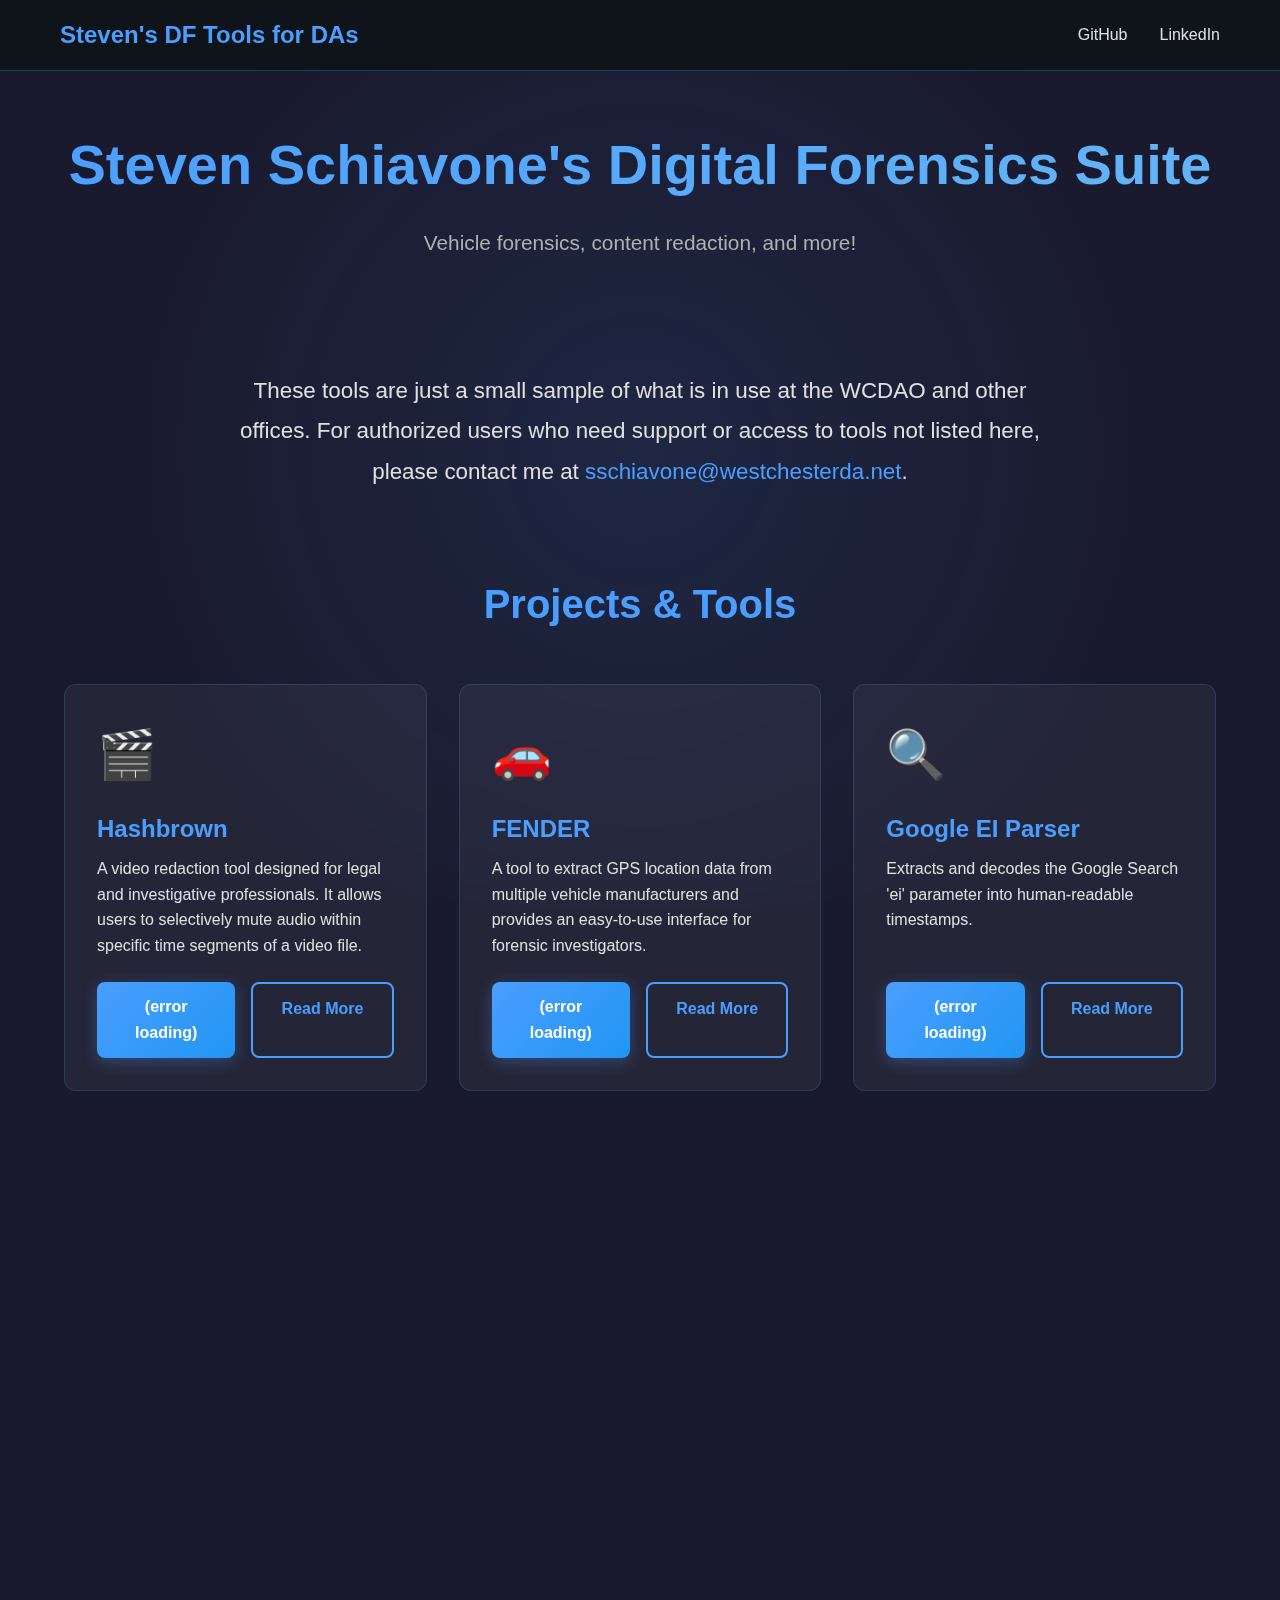
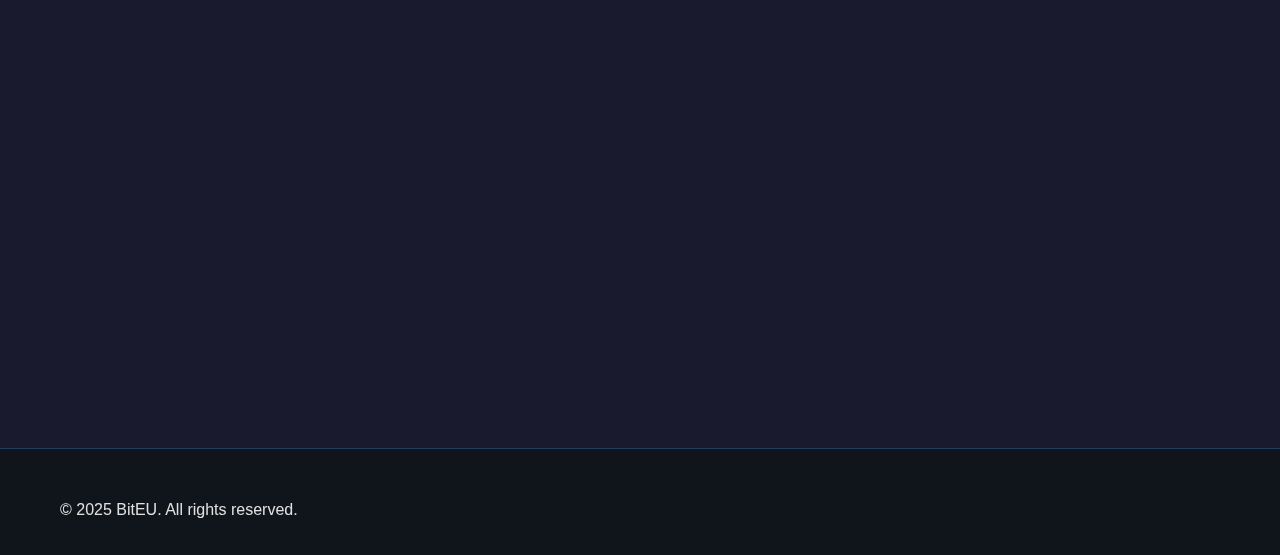
<file: index.html>
<!DOCTYPE html>
<html lang="en">
<head>
    <meta charset="UTF-8">
    <meta name="viewport" content="width=device-width, initial-scale=1.0">
    <link rel="icon" type="image/x-icon" href="assets/logo.ico">
    <title>Steven's DF Tools</title>
    <link rel="stylesheet" href="styles.css">
</head>
<body>
    <!-- Navigation -->
    <nav>
        <div class="nav-container">
            <a href="#" class="logo">
                Steven's DF Tools for DAs
            </a>
            <ul class="nav-links">
                <li><a href="https://github.com/BitEU" target="_blank">GitHub</a></li>
                <li><a href="https://www.linkedin.com/in/stevenrschiavone" target="_blank">LinkedIn</a></li>
            </ul>
        </div>
    </nav>

    <!-- Hero Section -->
    <section class="hero">
        <div class="container">
            <div class="hero-content fade-in">
                <h1>Steven Schiavone's Digital Forensics Suite</h1>
                <p class="subtitle">Vehicle forensics, content redaction, and more!</p>
            </div>
        </div>
    </section>

    <!-- Description Section -->
            <div class="container">
            <div class="fade-in" style="max-width: 800px; margin: 0 auto; text-align: center;">
                <p style="font-size: 1.4rem; line-height: 1.8; color: #e0e0e0; margin: 0;">These tools are just a small sample of what is in use at the WCDAO and other offices. For authorized users who need support or access to tools not listed here, please contact me at <a href="mailto:sschiavone@westchesterda.net" style="color: #4a9eff; text-decoration: none;">sschiavone@westchesterda.net</a>.</p>
            </div>
        </div>
    </section>

    <!-- Tools Section -->
    <section id="tools" class="tools">
        <div class="container">
            <h2 class="section-title fade-in">Projects & Tools</h2>
            <div class="tools-grid">
                <!-- Tool Box 1: Hashbrown -->
                <div class="tool-card fade-in" data-tool-folder="content/Hashbrown" data-tool-extension=".zip">
                    <span class="tool-icon">🎬</span>
                    <h3>Hashbrown</h3>
                    <p>A video redaction tool designed for legal and investigative professionals. It allows users to selectively mute audio within specific time segments of a video file.</p>
                    <div class="tool-buttons">
                        <a href="#" class="btn-download" download><span class="version-tag">Loading...</span></a>
                        <a href="reader.html?file=content/Hashbrown/readme.md" class="btn-read">Read More</a>
                    </div>
                </div>

                <!-- Tool Box 2: FENDER -->
                <div class="tool-card fade-in" data-tool-folder="content/FENDER" data-tool-extension=".exe">
                    <span class="tool-icon">🚗</span>
                    <h3>FENDER</h3>
                    <p>A tool to extract GPS location data from multiple vehicle manufacturers and provides an easy-to-use interface for forensic investigators.</p>
                    <div class="tool-buttons">
                        <a href="#" class="btn-download" download><span class="version-tag">Loading...</span></a>
                        <a href="reader.html?file=content/FENDER/readme.md" class="btn-read">Read More</a>
                    </div>
                </div>

                <!-- Tool Box 3: Google EI Parser -->
                <div class="tool-card fade-in" data-tool-folder="content/Google EI Parser" data-tool-extension=".exe">
                    <span class="tool-icon">🔍</span>
                    <h3>Google EI Parser</h3>
                    <p>Extracts and decodes the Google Search 'ei' parameter into human-readable timestamps.</p>
                    <div class="tool-buttons">
                        <a href="#" class="btn-download" download><span class="version-tag">Loading...</span></a>
                        <a href="reader.html?file=content/Google EI Parser/README.md" class="btn-read">Read More</a>
                    </div>
                </div>

                <!-- Tool Box 4: Message Maestro -->
                <div class="tool-card fade-in" data-tool-folder="content/Message Maestro" data-tool-extension=".exe">
                    <span class="tool-icon">💬</span>
                    <h3>Message Maestro</h3>
                    <p>View, tag, analyze, and export conversations from Kik, Snapchat, and Twitter.</p>
                    <div class="tool-buttons">
                        <a href="#" class="btn-download" download><span class="version-tag">Loading...</span></a>
                        <a href="reader.html?file=content/Message Maestro/readme.md" class="btn-read">Read More</a>
                    </div>
                </div>

                <!-- Tool Box 5: COMRADE -->
                <div class="tool-card fade-in" data-tool-folder="content/COMRADE" data-tool-extension=".exe">
                    <span class="tool-icon">🔗</span>
                    <h3>COMRADE</h3>
                    <p>A GUI application for visualizing and managing complex relationship networks, mainly for mapping organized criminal groups.</p>
                    <div class="tool-buttons">
                        <a href="#" class="btn-download" download><span class="version-tag">Loading...</span></a>
                        <a href="reader.html?file=content/COMRADE/README.md" class="btn-read">Read More</a>
                    </div>
                </div>

                <!-- Tool Box 6: Grits -->
                <div class="tool-card fade-in" data-tool-folder="content/Grits" data-tool-extension=".zip">
                    <span class="tool-icon">🔊</span>
                    <h3>Grits</h3>
                    <p>A media amplification tool that allows users to easily adjust the volume of video or audio files with preset or custom amplification options.</p>
                    <div class="tool-buttons">
                        <a href="#" class="btn-download" download><span class="version-tag">Loading...</span></a>
                        <a href="reader.html?file=content/Grits/readme.md" class="btn-read">Read More</a>
                    </div>
                </div>

                <!-- Tool Box 7: Toast -->
                <div class="tool-card fade-in" data-tool-folder="content/Toast" data-tool-extension=".zip">
                    <span class="tool-icon">🍞</span>
                    <h3>Toast</h3>
                    <p>A high-performance desktop app for visualizing call detail record (CDR) relationships with automatic community detection.</p>
                    <div class="tool-buttons">
                        <a href="#" class="btn-download" download><span class="version-tag">Loading...</span></a>
                        <a href="reader.html?file=content/Toast/README.md" class="btn-read">Read More</a>
                    </div>
                </div>
            </div>
        </div>
    </section>

    <!-- Footer -->
    <footer>
        <div class="container">
            <p>&copy; 2025 BitEU. All rights reserved.</p>
            </div>
        </div>
    </section>

    <script>
        // Dynamic download link loader using GitHub API
        async function loadLatestDownloads() {
            const toolCards = document.querySelectorAll('[data-tool-folder]');
            const repoOwner = 'WCDAHT';
            const repoName = 'WCDAHT.github.io';
            
            for (const card of toolCards) {
                const folder = card.getAttribute('data-tool-folder');
                const extension = card.getAttribute('data-tool-extension');
                const downloadBtn = card.querySelector('.btn-download');
                const versionTag = card.querySelector('.version-tag');
                
                try {
                    const response = await fetch(`https://api.github.com/repos/${repoOwner}/${repoName}/contents/${folder}`);
                    const files = await response.json();
                    
                    // Filter files by extension
                    const matchingFiles = files.filter(file => file.name.endsWith(extension));
                    
                    if (matchingFiles.length > 0) {
                        // Sort by name (assumes version is in filename) - get the latest
                        matchingFiles.sort((a, b) => b.name.localeCompare(a.name));
                        const latestFile = matchingFiles[0];
                        
                        // Update download link using Git LFS media URL
                        downloadBtn.href = `https://media.githubusercontent.com/media/${repoOwner}/${repoName}/main/${folder}/${latestFile.name}`;
                        downloadBtn.setAttribute('download', latestFile.name);
                        
                        // Extract and display version (matches patterns like v0.7.1 or 0.2.5)
                        const versionMatch = latestFile.name.match(/v?(\d+\.\d+(?:\.\d+)?)/);
                        const version = versionMatch ? `v${versionMatch[1]}` : '';
                        versionTag.textContent = version;
                    } else {
                        versionTag.textContent = '(file not found)';
                    }
                } catch (error) {
                    console.error(`Error loading files for ${folder}:`, error);
                    versionTag.textContent = '(error loading)';
                }
            }
        }
        
        // Fade in animation on scroll
        const observerOptions = {
            threshold: 0.1,
            rootMargin: '0px 0px -50px 0px'
        };

        const observer = new IntersectionObserver((entries) => {
            entries.forEach(entry => {
                if (entry.isIntersecting) {
                    entry.target.classList.add('visible');
                }
            });
        }, observerOptions);

        // Observe all fade-in elements
        document.addEventListener('DOMContentLoaded', () => {
            const fadeElements = document.querySelectorAll('.fade-in');
            fadeElements.forEach(el => observer.observe(el));

            // Trigger first animation immediately
            setTimeout(() => {
                document.querySelector('.hero .fade-in').classList.add('visible');
            }, 200);
            
            // Load latest download links
            loadLatestDownloads();
        });

        // Smooth scrolling for navigation links (exclude download buttons)
        document.querySelectorAll('a[href^="#"]:not(.btn-download)').forEach(anchor => {
            anchor.addEventListener('click', function (e) {
                e.preventDefault();
                const target = document.querySelector(this.getAttribute('href'));
                if (target) {
                    target.scrollIntoView({
                        behavior: 'smooth',
                        block: 'start'
                    });
                }
            });
        });
    </script>
</body>
</html>
</file>
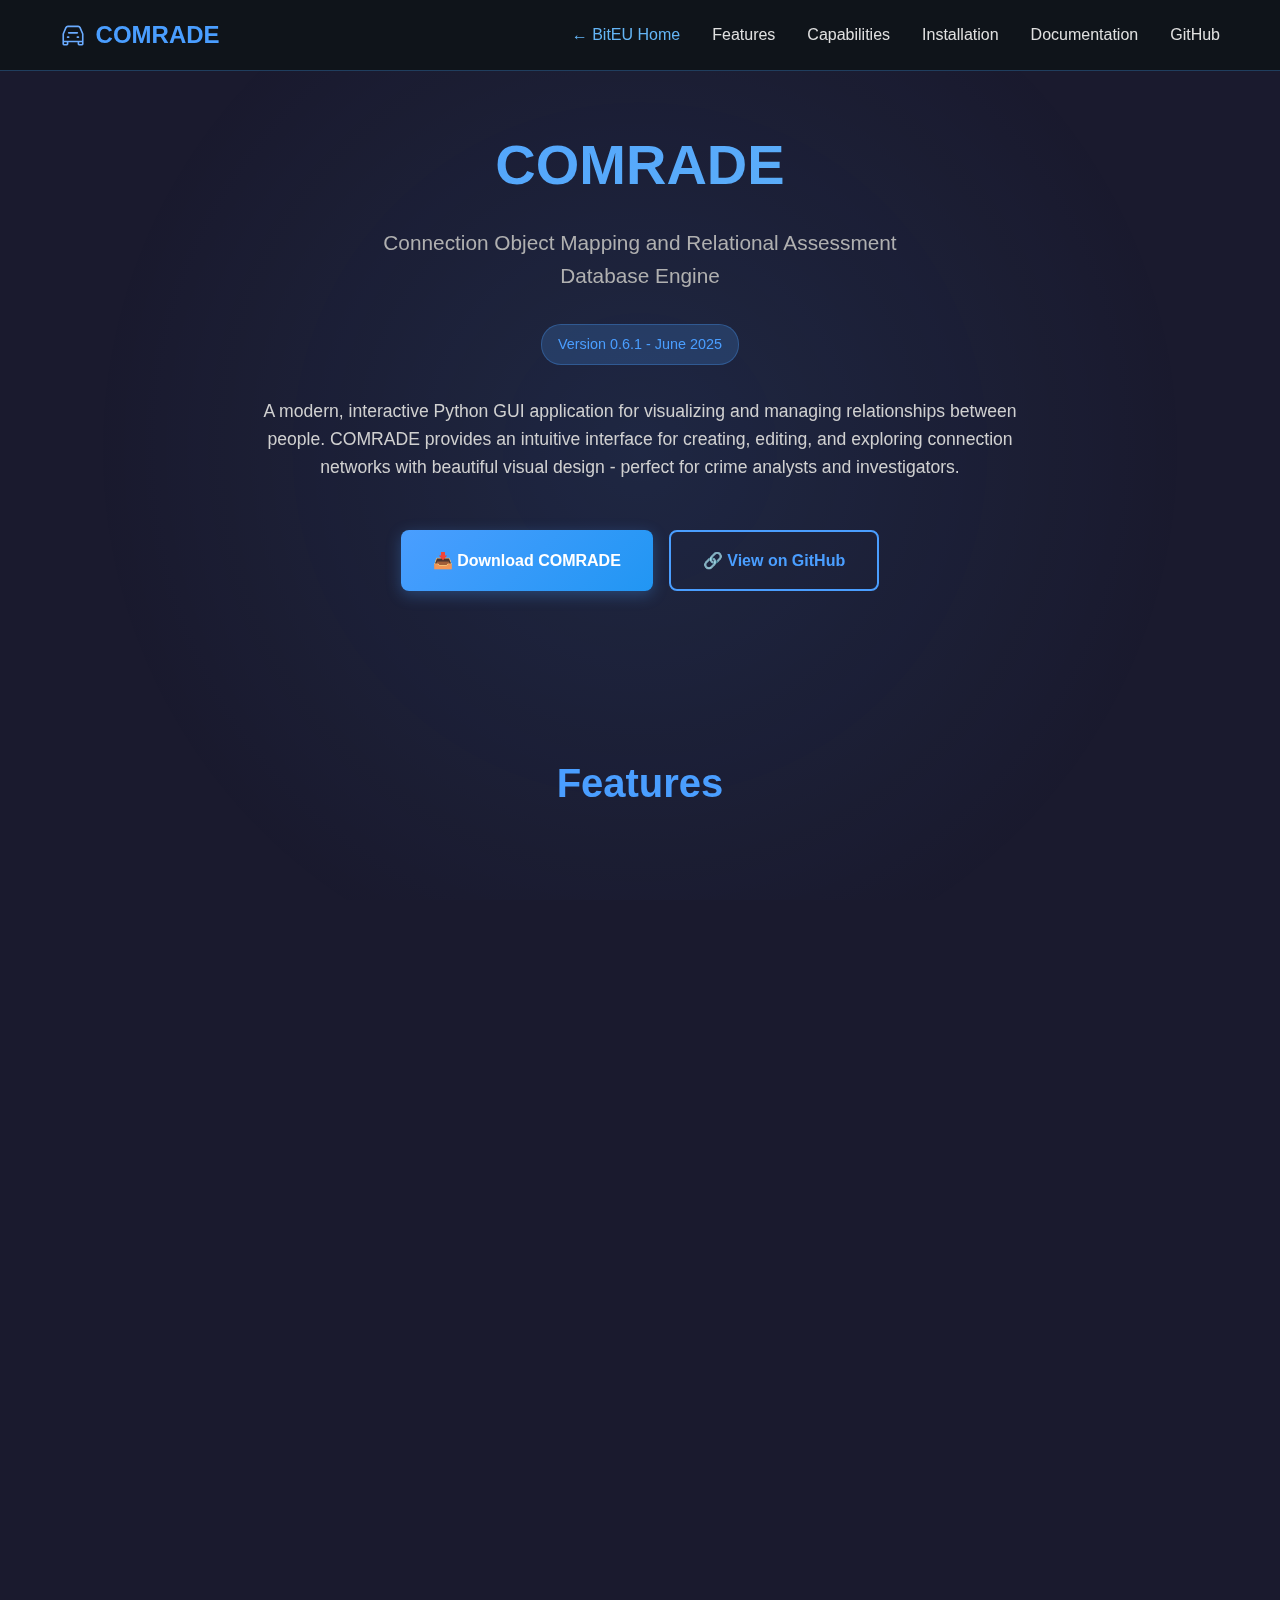
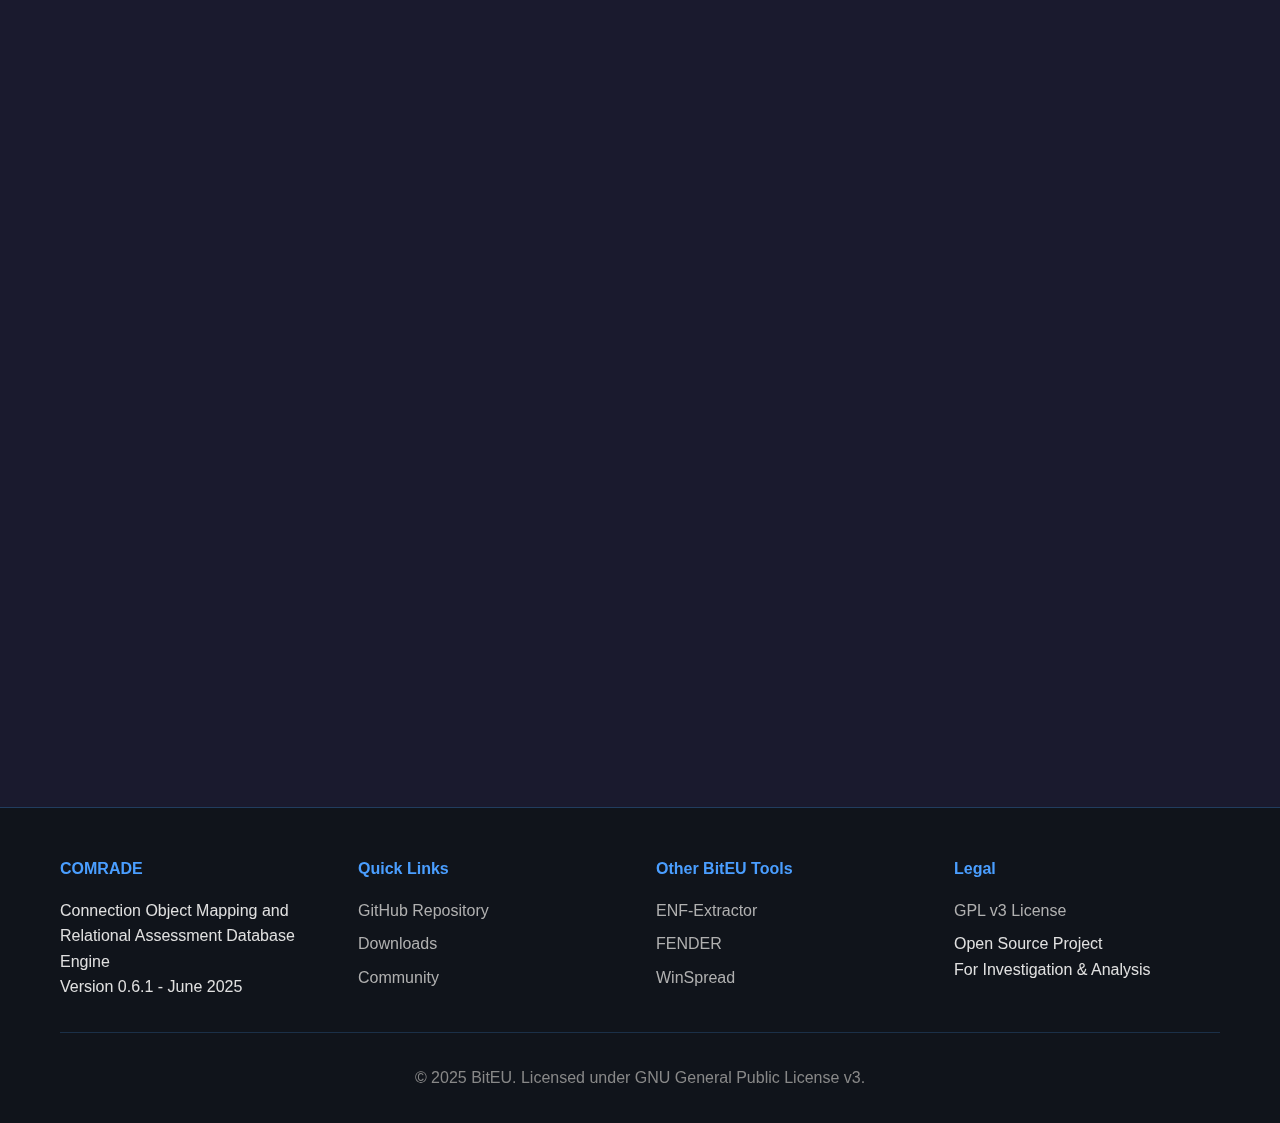
<file: comrade.html>
<!DOCTYPE html>
<html lang="en">
<head>
    <meta charset="UTF-8">
    <meta name="viewport" content="width=device-width, initial-scale=1.0">
    <link rel="icon" type="image/x-icon" href="assets/car.ico">
    <title>COMRADE - Connection Object Mapping and Relational Assessment Database Engine | BitEU</title>
    <link rel="stylesheet" href="styles.css">
</head>
<body>
    <!-- Navigation -->
    <nav>
        <div class="nav-container">
            <a href="#" class="logo">
                <img src="assets/car.svg" alt="COMRADE Logo">
                COMRADE
            </a>
            <ul class="nav-links">
                <li><a href="index.html" class="home-link">← BitEU Home</a></li>
                <li><a href="#features">Features</a></li>
                <li><a href="#capabilities">Capabilities</a></li>
                <li><a href="#installation">Installation</a></li>
                <li><a href="#docs">Documentation</a></li>
                <li><a href="https://github.com/BitEU/COMRADE" target="_blank">GitHub</a></li>
            </ul>
        </div>
    </nav>

    <!-- Hero Section -->
    <section class="hero">
        <div class="container">
            <div class="hero-content fade-in">
                <h1>COMRADE</h1>
                <p class="subtitle">Connection Object Mapping and Relational Assessment Database Engine</p>
                <div class="version-badge">Version 0.6.1 - June 2025</div>
                <p class="hero-description">
                    A modern, interactive Python GUI application for visualizing and managing relationships between people. 
                    COMRADE provides an intuitive interface for creating, editing, and exploring connection networks 
                    with beautiful visual design - perfect for crime analysts and investigators.
                </p>
                <div class="cta-buttons">
                    <a href="#" id="downloadBtn" class="btn btn-primary" onclick="downloadLatestRelease()">
                        📥 Download COMRADE
                    </a>
                    <a href="https://github.com/BitEU/COMRADE" target="_blank" class="btn btn-secondary">
                        🔗 View on GitHub
                    </a>
                </div>
            </div>
        </div>
    </section>

    <!-- Features Section -->
    <section id="features" class="features">
        <div class="container">
            <h2 class="section-title fade-in">Features</h2>
            <div class="features-grid">
                <div class="feature-card fade-in">
                    <span class="feature-icon">👤</span>
                    <h3>Person Management</h3>
                    <p>Comprehensive person profiles with full name, date of birth, aliases, addresses, phone numbers, and file attachments for documents and images.</p>
                </div>
                <div class="feature-card fade-in">
                    <span class="feature-icon">🔗</span>
                    <h3>Connection Visualization</h3>
                    <p>Interactive relationship mapping with customizable labels, visual connection lines, and right-click connection creation for intuitive network building.</p>
                </div>
                <div class="feature-card fade-in">
                    <span class="feature-icon">🎨</span>
                    <h3>Modern UI Design</h3>
                    <p>Beautiful card-based interface with rounded corners, shadows, professional color schemes, and smooth hover effects for enhanced user experience.</p>
                </div>
                <div class="feature-card fade-in">
                    <span class="feature-icon">🔍</span>
                    <h3>Interactive Canvas</h3>
                    <p>Full-featured workspace with drag-and-drop positioning, zoom/pan functionality, grid overlay for alignment, and auto-layout for new entries.</p>
                </div>
                <div class="feature-card fade-in">
                    <span class="feature-icon">💾</span>
                    <h3>Data Persistence</h3>
                    <p>Robust project management with ZIP format saves including file attachments, backward compatibility with CSV format, and automatic file organization.</p>
                </div>
                <div class="feature-card fade-in">
                    <span class="feature-icon">⌨️</span>
                    <h3>Keyboard Controls</h3>
                    <p>Full keyboard support for efficient workflow including quick editing shortcuts, connection management, and navigation controls for power users.</p>
                </div>
            </div>
        </div>
    </section>

    <!-- Capabilities Section -->
    <section id="capabilities" class="vehicles">
        <div class="container">
            <h2 class="section-title fade-in">Core Capabilities</h2>
            <div class="vehicles-grid">
                <div class="vehicle-card fade-in">
                    <h4>Person Profiles</h4>
                    <p>Detailed information management with attachments</p>
                    <span class="vehicle-status status-full">Full Support</span>
                </div>
                <div class="vehicle-card fade-in">
                    <h4>Relationship Mapping</h4>
                    <p>Visual connection creation and labeling</p>
                    <span class="vehicle-status status-full">Full Support</span>
                </div>
                <div class="vehicle-card fade-in">
                    <h4>Interactive Canvas</h4>
                    <p>Drag, drop, zoom, and pan functionality</p>
                    <span class="vehicle-status status-full">Full Support</span>
                </div>
                <div class="vehicle-card fade-in">
                    <h4>Project Management</h4>
                    <p>Save/load with ZIP format and file attachments</p>
                    <span class="vehicle-status status-full">Full Support</span>
                </div>
                <div class="vehicle-card fade-in">
                    <h4>Color Coding</h4>
                    <p>Customizable person card colors</p>
                    <span class="vehicle-status status-full">Full Support</span>
                </div>
                <div class="vehicle-card fade-in">
                    <h4>Legacy Import</h4>
                    <p>Backward compatible with CSV format</p>
                    <span class="vehicle-status status-partial">Partial Support</span>
                </div>
            </div>
        </div>
    </section>

    <!-- Installation -->
    <section id="installation" class="installation">
        <div class="container">
            <h2 class="section-title fade-in">Installation</h2>
            <div class="install-options">
                <div class="install-card fade-in">
                    <h3>🐍 Python Application</h3>
                    <p>Run directly from Python source:</p>
                    <ol>
                        <li>Download the source code from <a href="https://github.com/BitEU/COMRADE/releases/latest" target="_blank">releases page</a></li>
                        <li>Extract to your preferred directory</li>
                        <li>Install dependencies: <code>pip install -r requirements.txt</code></li>
                        <li>Run: <code>python main.py</code></li>
                    </ol>
                </div>
                <div class="install-card fade-in">
                    <h3>🔧 Development Setup</h3>
                    <p>Clone and contribute to the project:</p>
                    <div class="code-block">
# Clone the repository
git clone https://github.com/BitEU/COMRADE.git
cd COMRADE

# Install dependencies
pip install -r requirements.txt

# Run the application
python main.py
                    </div>
                </div>
            </div>
            <div class="install-card fade-in" style="margin-top: 2rem;">
                <h3>📋 System Requirements</h3>
                <ul style="margin-left: 2rem; margin-top: 1rem;">
                    <li>Python 3.7 or higher</li>
                    <li>tkinter (usually included with Python)</li>
                    <li>Windows/Linux/macOS compatibility</li>
                    <li>Optional: Pillow (PIL) for PNG export</li>
                    <li>2GB RAM minimum</li>
                    <li>200MB free disk space</li>
                </ul>
            </div>
        </div>
    </section>

    <!-- Documentation -->
    <section id="docs" class="usage">
        <div class="container">
            <h2 class="section-title fade-in">Documentation</h2>
            <div class="usage-grid">
                <div class="usage-card fade-in">
                    <h3>🚀 Quick Start</h3>
                    <p>Basic operations and workflow:</p>
                    <ul>
                        <li><strong>👤 Add Person</strong> - Click toolbar button to create new person</li>
                        <li><strong>Right-click</strong> - Start connection between people</li>
                        <li><strong>Double-click</strong> - Edit person or connection information</li>
                        <li><strong>Drag</strong> - Reposition person cards on canvas</li>
                        <li><strong>Mouse wheel</strong> - Zoom in and out</li>
                        <li><strong>Middle click + drag</strong> - Pan around canvas</li>
                    </ul>
                </div>
                <div class="usage-card fade-in">
                    <h3>⌨️ Keyboard Shortcuts</h3>
                    <ul>
                        <li><strong>Escape</strong> - Cancel connection mode</li>
                        <li><strong>Delete/Backspace</strong> - Remove selected connection</li>
                        <li><strong>Enter</strong> - Confirm dialog input</li>
                        <li><strong>c</strong> - Change person card color</li>
                        <li><strong>💾 Ctrl+S</strong> - Save project</li>
                        <li><strong>📁 Ctrl+O</strong> - Load project</li>
                    </ul>
                </div>
                <div class="usage-card fade-in">
                    <h3>📚 Resources</h3>
                    <ul>
                        <li><a href="https://github.com/BitEU/COMRADE/blob/main/README.md" target="_blank">Complete User Guide</a></li>
                        <li><a href="https://github.com/BitEU/COMRADE/releases" target="_blank">Download Latest Release</a></li>
                        <li><a href="https://github.com/BitEU/COMRADE/issues" target="_blank">Report Issues</a></li>
                        <li><a href="https://github.com/BitEU/COMRADE/discussions" target="_blank">Feature Requests</a></li>
                    </ul>
                </div>
            </div>
        </div>
    </section>

    <!-- Footer -->
    <footer>
        <div class="container">
            <div class="footer-content">
                <div class="footer-section">
                    <h4>COMRADE</h4>
                    <p>Connection Object Mapping and Relational Assessment Database Engine</p>
                    <p>Version 0.6.1 - June 2025</p>
                </div>
                <div class="footer-section">
                    <h4>Quick Links</h4>
                    <a href="https://github.com/BitEU/COMRADE">GitHub Repository</a>
                    <a href="https://github.com/BitEU/COMRADE/releases">Downloads</a>
                    <a href="https://github.com/BitEU/COMRADE/discussions">Community</a>
                </div>
                <div class="footer-section">
                    <h4>Other BitEU Tools</h4>
                    <a href="enf-extractor.html">ENF-Extractor</a>
                    <a href="fender.html">FENDER</a>
                    <a href="winspread.html">WinSpread</a>
                </div>
                <div class="footer-section">
                    <h4>Legal</h4>
                    <a href="https://github.com/BitEU/COMRADE/blob/main/LICENSE">GPL v3 License</a>
                    <p>Open Source Project</p>
                    <p>For Investigation & Analysis</p>
                </div>
            </div>
            <div class="footer-bottom">
                <p>&copy; 2025 BitEU. Licensed under GNU General Public License v3.</p>
            </div>
        </div>
    </footer>

    <script>
        // Fade in animation on scroll
        const observerOptions = {
            threshold: 0.1,
            rootMargin: '0px 0px -50px 0px'
        };

        const observer = new IntersectionObserver((entries) => {
            entries.forEach(entry => {
                if (entry.isIntersecting) {
                    entry.target.classList.add('visible');
                }
            });
        }, observerOptions);

        // Observe all fade-in elements
        document.addEventListener('DOMContentLoaded', () => {
            const fadeElements = document.querySelectorAll('.fade-in');
            fadeElements.forEach(el => observer.observe(el));

            // Trigger first animation immediately
            setTimeout(() => {
                document.querySelector('.hero .fade-in').classList.add('visible');
            }, 200);
        });

        // Smooth scrolling for navigation links
        document.querySelectorAll('a[href^="#"]').forEach(anchor => {
            anchor.addEventListener('click', function (e) {
                e.preventDefault();
                const target = document.querySelector(this.getAttribute('href'));
                if (target) {
                    target.scrollIntoView({
                        behavior: 'smooth',
                        block: 'start'
                    });
                }
            });
        });

        // Function to download the latest release
        async function downloadLatestRelease() {
            const downloadBtn = document.getElementById('downloadBtn');
            const originalText = downloadBtn.innerHTML;
            
            try {
                // Show loading state
                downloadBtn.innerHTML = '⏳ Finding latest release...';
                downloadBtn.style.pointerEvents = 'none';
                
                // Fetch latest release info from GitHub API
                const response = await fetch('https://api.github.com/repos/BitEU/COMRADE/releases/latest');
                
                if (!response.ok) {
                    throw new Error('Failed to fetch release info');
                }
                
                const releaseData = await response.json();
                
                // Find the .exe file in the assets
                const exeAsset = releaseData.assets.find(asset => 
                    asset.name.toLowerCase().endsWith('.exe')
                );
                
                if (!exeAsset) {
                    throw new Error('No executable file found in the latest release');
                }
                
                // Update button text with file info
                downloadBtn.innerHTML = `Starting Download...`;
                
                // Create a temporary link and trigger download
                const downloadLink = document.createElement('a');
                downloadLink.href = exeAsset.browser_download_url;
                downloadLink.download = exeAsset.name;
                document.body.appendChild(downloadLink);
                downloadLink.click();
                document.body.removeChild(downloadLink);
                
                // Reset button after successful download
                setTimeout(() => {
                    downloadBtn.innerHTML = '✅ Download started!';
                    setTimeout(() => {
                        downloadBtn.innerHTML = originalText;
                        downloadBtn.style.pointerEvents = 'auto';
                    }, 2000);
                }, 500);
                
            } catch (error) {
                console.error('Download error:', error);
                downloadBtn.innerHTML = '❌ Download failed';
                
                // Show error message and fallback to releases page
                setTimeout(() => {
                    downloadBtn.innerHTML = originalText;
                    downloadBtn.style.pointerEvents = 'auto';
                    // Fallback: open releases page
                    window.open('https://github.com/BitEU/COMRADE/releases/latest', '_blank');
                }, 3000);
            }
        }
    </script>
</body>
</html>
</file>
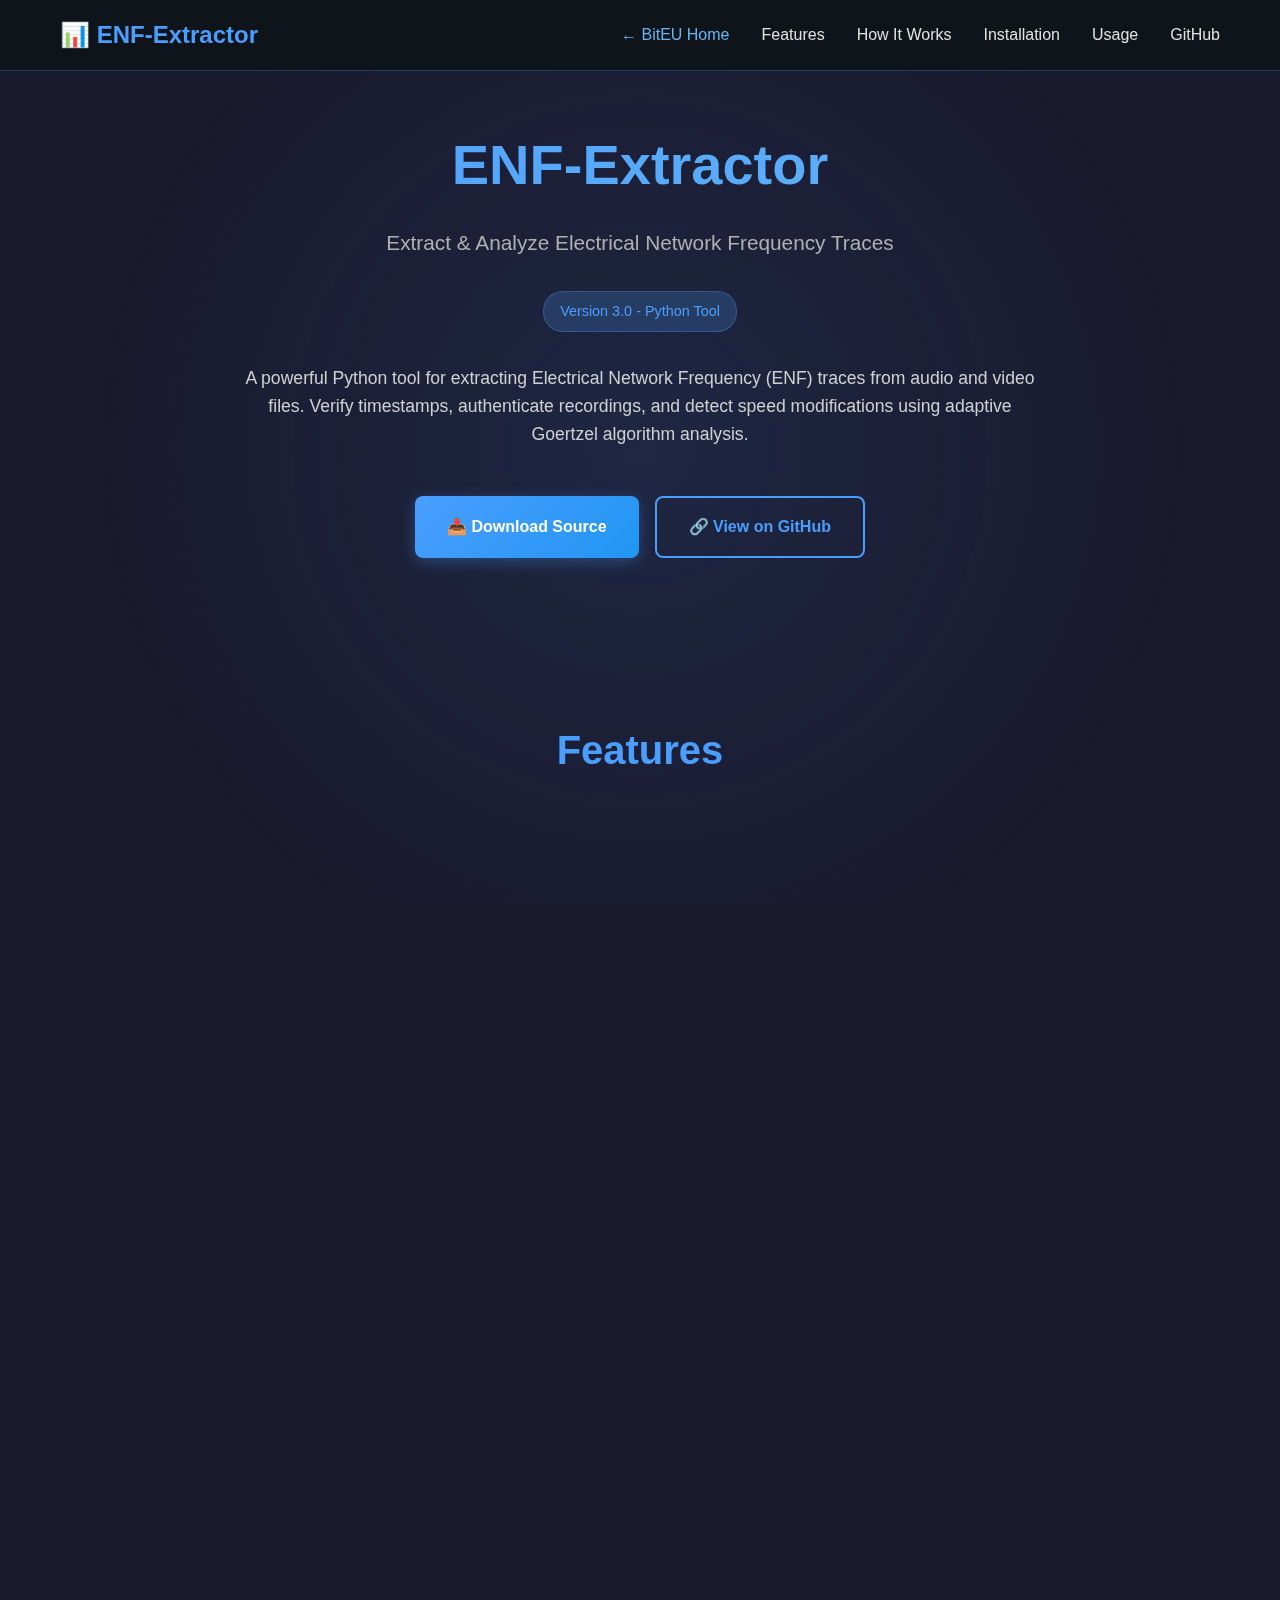
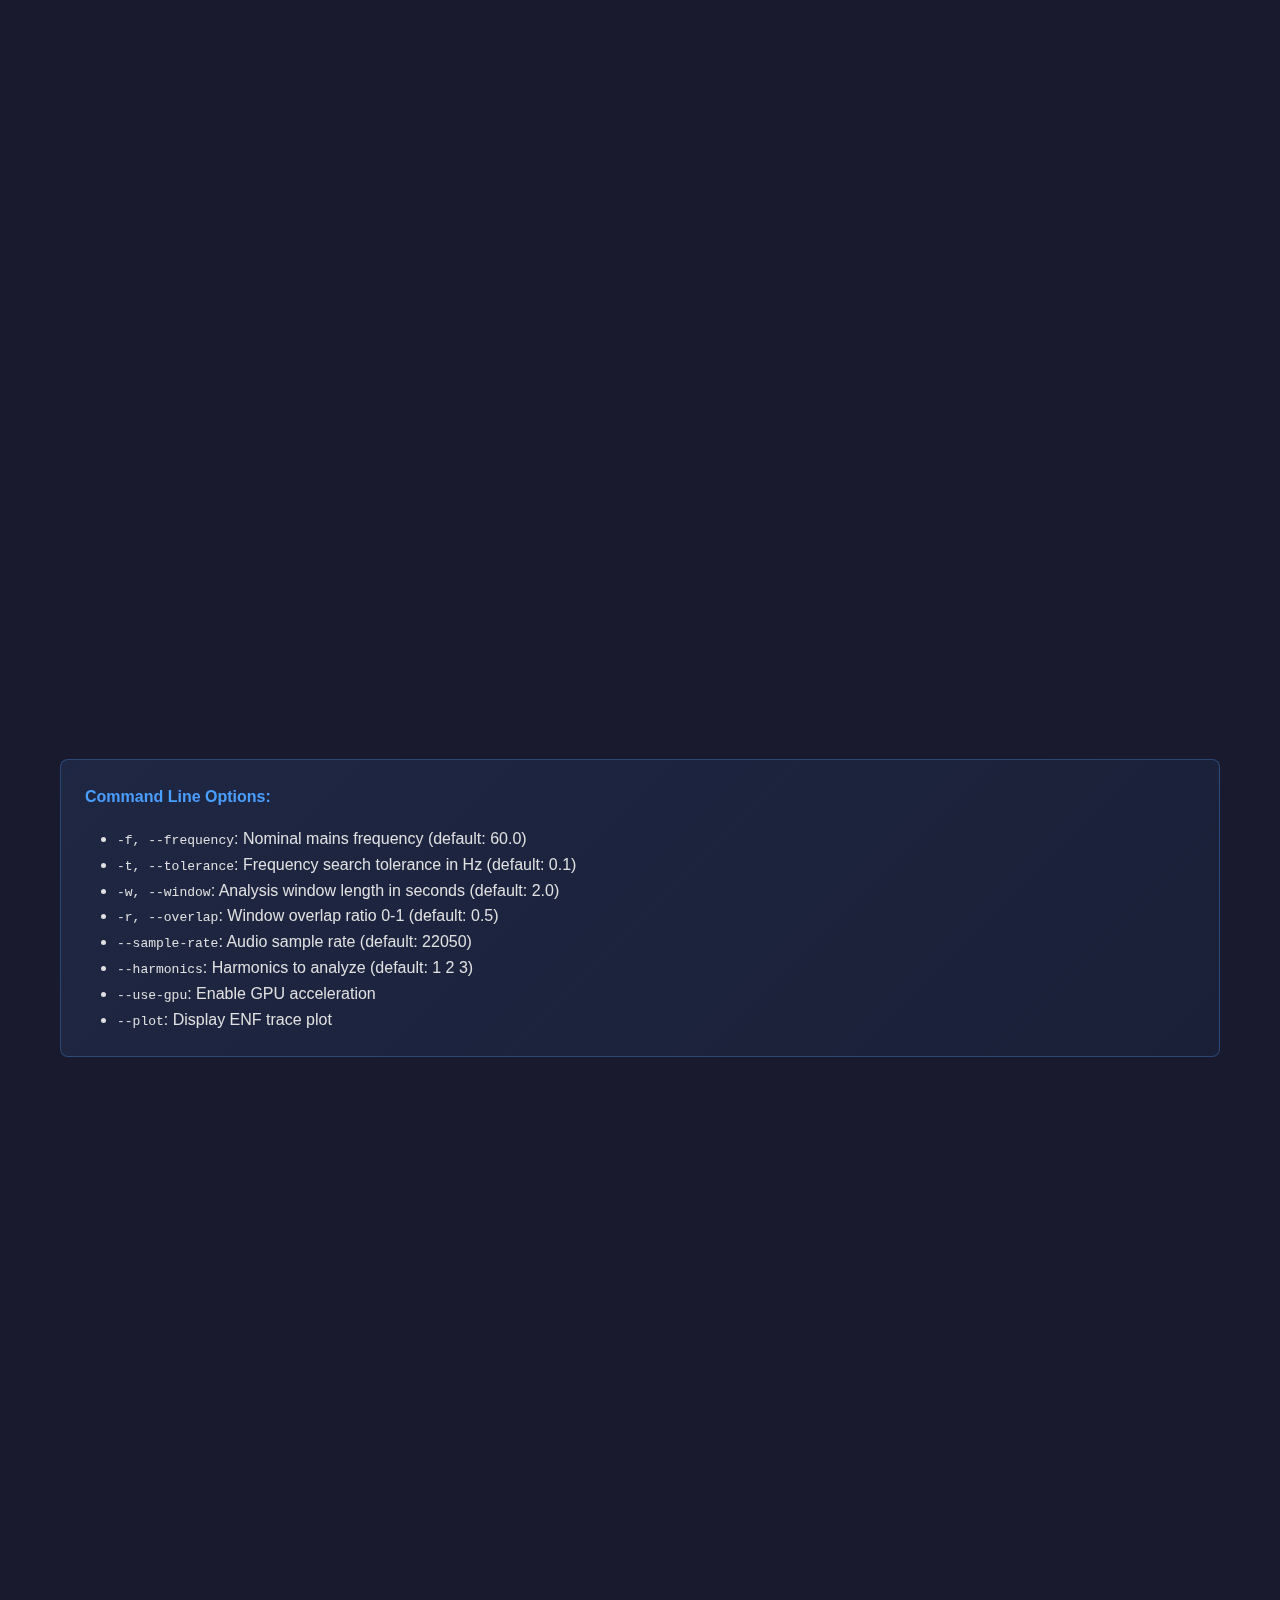
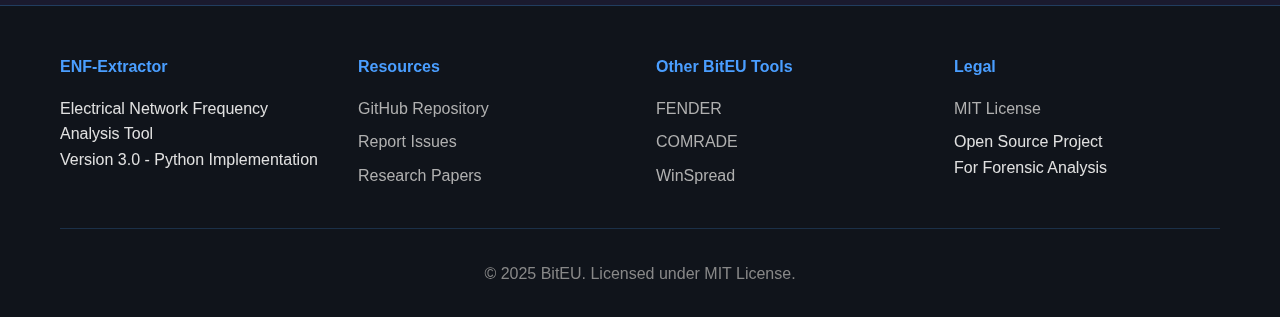
<file: enf-extractor.html>
<!DOCTYPE html>
<html lang="en">
<head>
    <meta charset="UTF-8">
    <meta name="viewport" content="width=device-width, initial-scale=1.0">
    <link rel="icon" type="image/x-icon" href="assets/wave.ico">
    <title>ENF-Extractor - Electrical Network Frequency Analysis | BitEU</title>
    <link rel="stylesheet" href="styles.css">
</head>
<body>
    <!-- Navigation -->
    <nav>
        <div class="nav-container">
            <a href="#" class="logo">
                📊 ENF-Extractor
            </a>
            <ul class="nav-links">
                <li><a href="index.html" class="home-link">← BitEU Home</a></li>
                <li><a href="#features">Features</a></li>
                <li><a href="#how-it-works">How It Works</a></li>
                <li><a href="#installation">Installation</a></li>
                <li><a href="#usage">Usage</a></li>
                <li><a href="https://github.com/BitEU/ENF-Extractor" target="_blank">GitHub</a></li>
            </ul>
        </div>
    </nav>

    <!-- Hero Section -->
    <section class="hero">
        <div class="container">
            <div class="hero-content fade-in">
                <h1>ENF-Extractor</h1>
                <p class="subtitle">Extract & Analyze Electrical Network Frequency Traces</p>
                <div class="version-badge">Version 3.0 - Python Tool</div>
                <p class="hero-description">
                    A powerful Python tool for extracting Electrical Network Frequency (ENF) traces from audio and video files. 
                    Verify timestamps, authenticate recordings, and detect speed modifications using adaptive Goertzel algorithm analysis.
                </p>
                <div class="cta-buttons">
                    <a href="https://github.com/BitEU/ENF-Extractor/archive/refs/heads/main.zip" class="btn btn-primary">
                        📥 Download Source
                    </a>
                    <a href="https://github.com/BitEU/ENF-Extractor" target="_blank" class="btn btn-secondary">
                        🔗 View on GitHub
                    </a>
                </div>
            </div>
        </div>
    </section>

    <!-- Features Section -->
    <section id="features" class="features">
        <div class="container">
            <h2 class="section-title fade-in">Features</h2>
            <div class="features-grid">
                <div class="feature-card fade-in">
                    <span class="feature-icon">🎵</span>
                    <h3>Multi-Format Support</h3>
                    <p>Extract ENF traces from audio (WAV, MP3) and video (MP4, AVI) files with automatic format detection.</p>
                </div>
                <div class="feature-card fade-in">
                    <span class="feature-icon">🎯</span>
                    <h3>Adaptive Goertzel Algorithm</h3>
                    <p>Precise frequency tracking using an optimized Goertzel algorithm for accurate ENF detection.</p>
                </div>
                <div class="feature-card fade-in">
                    <span class="feature-icon">📈</span>
                    <h3>Harmonic Enhancement</h3>
                    <p>Analyze multiple harmonics (fundamental, 2nd, 3rd) for improved robustness and confidence scoring.</p>
                </div>
                <div class="feature-card fade-in">
                    <span class="feature-icon">💯</span>
                    <h3>Confidence Scoring</h3>
                    <p>Each ENF estimate includes a confidence score to help validate the reliability of extracted data.</p>
                </div>
                <div class="feature-card fade-in">
                    <span class="feature-icon">⚡</span>
                    <h3>GPU Acceleration</h3>
                    <p>Optional CUDA GPU acceleration with CuPy for processing large files up to 6x faster.</p>
                </div>
                <div class="feature-card fade-in">
                    <span class="feature-icon">📊</span>
                    <h3>Visualization & Export</h3>
                    <p>Generate plots of ENF traces and export time-stamped data to CSV for further analysis.</p>
                </div>
            </div>
        </div>
    </section>

    <!-- How It Works -->
    <section id="how-it-works" class="usage">
        <div class="container">
            <h2 class="section-title fade-in">How ENF Analysis Works</h2>
            <div class="about-content fade-in">
                <p>Electrical Network Frequency (ENF) is the frequency at which AC power is delivered (50Hz or 60Hz). Due to load variations on the power grid, this frequency fluctuates slightly over time. These fluctuations are captured in audio/video recordings through electrical interference.</p>
                <div class="highlight-box">
                    <h4>Forensic Applications:</h4>
                    <ul style="margin-left: 2rem; margin-top: 1rem;">
                        <li>Timestamp verification - Match ENF traces against grid databases</li>
                        <li>Authentication - Detect edited or manipulated recordings</li>
                        <li>Speed detection - Identify if media was sped up or slowed down</li>
                        <li>Geographic location - 50Hz vs 60Hz indicates recording region</li>
                    </ul>
                </div>
            </div>
        </div>
    </section>

    <!-- Installation -->
    <section id="installation" class="installation">
        <div class="container">
            <h2 class="section-title fade-in">Installation</h2>
            <div class="install-options">
                <div class="install-card fade-in">
                    <h3>📋 Prerequisites</h3>
                    <ul>
                        <li>Python 3.7 or higher</li>
                        <li>FFmpeg (for video file support)</li>
                        <li>CUDA-capable GPU (optional, for acceleration)</li>
                    </ul>
                </div>
                <div class="install-card fade-in">
                    <h3>🔧 Basic Installation</h3>
                    <div class="code-block">
# Clone the repository
git clone https://github.com/BitEU/ENF-Extractor.git
cd ENF-Extractor

# Install dependencies
pip install numpy scipy librosa matplotlib

# For video support, install FFmpeg:
# Windows: Download from ffmpeg.org
# Linux: sudo apt-get install ffmpeg
# macOS: brew install ffmpeg
                    </div>
                </div>
                <div class="install-card fade-in">
                    <h3>🚀 GPU Installation</h3>
                    <div class="code-block">
# For GPU acceleration (optional)
pip install cupy

# Verify CUDA installation
python -c "import cupy; print(cupy.cuda.runtime.getDeviceCount())"
                    </div>
                </div>
            </div>
        </div>
    </section>

    <!-- Usage -->
    <section id="usage" class="examples">
        <div class="container">
            <h2 class="section-title fade-in">Usage Examples</h2>
            <div class="example-grid">
                <div class="example-card fade-in">
                    <h3>Basic Usage</h3>
                    <div class="code-block">
# Extract ENF from audio file (60Hz region)
python main_v3.py recording.wav

# Extract ENF from 50Hz region
python main_v3.py recording.mp3 -f 50

# Process video file
python main_v3.py video.mp4
                    </div>
                </div>
                <div class="example-card fade-in">
                    <h3>Advanced Options</h3>
                    <div class="code-block">
# Use GPU acceleration
python main_v3.py large_file.wav --use-gpu

# Custom analysis parameters
python main_v3.py audio.wav \
  --window 4.0 \
  --overlap 0.75 \
  --harmonics 1 2 3 4

# Generate visualization
python main_v3.py recording.wav \
  --plot \
  --plot-output analysis.png
                    </div>
                </div>
                <div class="example-card fade-in">
                    <h3>Output Format</h3>
                    <div class="code-block">
# CSV output contains:
# Time(s), ENF(Hz), Confidence
0.0, 59.9597, 0.95
1.0, 59.9601, 0.94
2.0, 59.9598, 0.96
...

# Statistics displayed:
Mean ENF: 59.9598 Hz
Std ENF: 0.0012 Hz
Min/Max: 59.957/59.963 Hz
                    </div>
                </div>
            </div>

            <div class="highlight-box" style="margin-top: 3rem;">
                <h4>Command Line Options:</h4>
                <ul style="margin-left: 2rem; margin-top: 1rem;">
                    <li><code>-f, --frequency</code>: Nominal mains frequency (default: 60.0)</li>
                    <li><code>-t, --tolerance</code>: Frequency search tolerance in Hz (default: 0.1)</li>
                    <li><code>-w, --window</code>: Analysis window length in seconds (default: 2.0)</li>
                    <li><code>-r, --overlap</code>: Window overlap ratio 0-1 (default: 0.5)</li>
                    <li><code>--sample-rate</code>: Audio sample rate (default: 22050)</li>
                    <li><code>--harmonics</code>: Harmonics to analyze (default: 1 2 3)</li>
                    <li><code>--use-gpu</code>: Enable GPU acceleration</li>
                    <li><code>--plot</code>: Display ENF trace plot</li>
                </ul>
            </div>
        </div>
    </section>

    <!-- Performance -->
    <section class="about">
        <div class="container">
            <h2 class="section-title fade-in">Performance Benchmarks</h2>
            <div class="stats-grid">
                <div class="stat-card fade-in">
                    <div class="stat-number">6x</div>
                    <div class="stat-label">Faster with GPU</div>
                </div>
                <div class="stat-card fade-in">
                    <div class="stat-number">12</div>
                    <div class="stat-label">CPU Threads</div>
                </div>
                <div class="stat-card fade-in">
                    <div class="stat-number">0.001Hz</div>
                    <div class="stat-label">Frequency Resolution</div>
                </div>
                <div class="stat-card fade-in">
                    <div class="stat-number">95%+</div>
                    <div class="stat-label">Typical Confidence</div>
                </div>
            </div>
        </div>
    </section>

    <!-- Footer -->
    <footer>
        <div class="container">
            <div class="footer-content">
                <div class="footer-section">
                    <h4>ENF-Extractor</h4>
                    <p>Electrical Network Frequency Analysis Tool</p>
                    <p>Version 3.0 - Python Implementation</p>
                </div>
                <div class="footer-section">
                    <h4>Resources</h4>
                    <a href="https://github.com/BitEU/ENF-Extractor">GitHub Repository</a>
                    <a href="https://github.com/BitEU/ENF-Extractor/issues">Report Issues</a>
                    <a href="https://github.com/BitEU/ENF-Extractor#references">Research Papers</a>
                </div>
                <div class="footer-section">
                    <h4>Other BitEU Tools</h4>
                    <a href="fender.html">FENDER</a>
                    <a href="comrade.html">COMRADE</a>
                    <a href="winspread.html">WinSpread</a>
                </div>
                <div class="footer-section">
                    <h4>Legal</h4>
                    <a href="https://github.com/BitEU/ENF-Extractor/blob/main/LICENSE">MIT License</a>
                    <p>Open Source Project</p>
                    <p>For Forensic Analysis</p>
                </div>
            </div>
            <div class="footer-bottom">
                <p>&copy; 2025 BitEU. Licensed under MIT License.</p>
            </div>
        </div>
    </footer>

    <script>
        // Fade in animation on scroll
        const observerOptions = {
            threshold: 0.1,
            rootMargin: '0px 0px -50px 0px'
        };

        const observer = new IntersectionObserver((entries) => {
            entries.forEach(entry => {
                if (entry.isIntersecting) {
                    entry.target.classList.add('visible');
                }
            });
        }, observerOptions);

        // Observe all fade-in elements
        document.addEventListener('DOMContentLoaded', () => {
            const fadeElements = document.querySelectorAll('.fade-in');
            fadeElements.forEach(el => observer.observe(el));

            // Trigger first animation immediately
            setTimeout(() => {
                document.querySelector('.hero .fade-in').classList.add('visible');
            }, 200);
        });

        // Smooth scrolling for navigation links
        document.querySelectorAll('a[href^="#"]').forEach(anchor => {
            anchor.addEventListener('click', function (e) {
                e.preventDefault();
                const target = document.querySelector(this.getAttribute('href'));
                if (target) {
                    target.scrollIntoView({
                        behavior: 'smooth',
                        block: 'start'
                    });
                }
            });
        });
    </script>
</body>
</html>
</file>
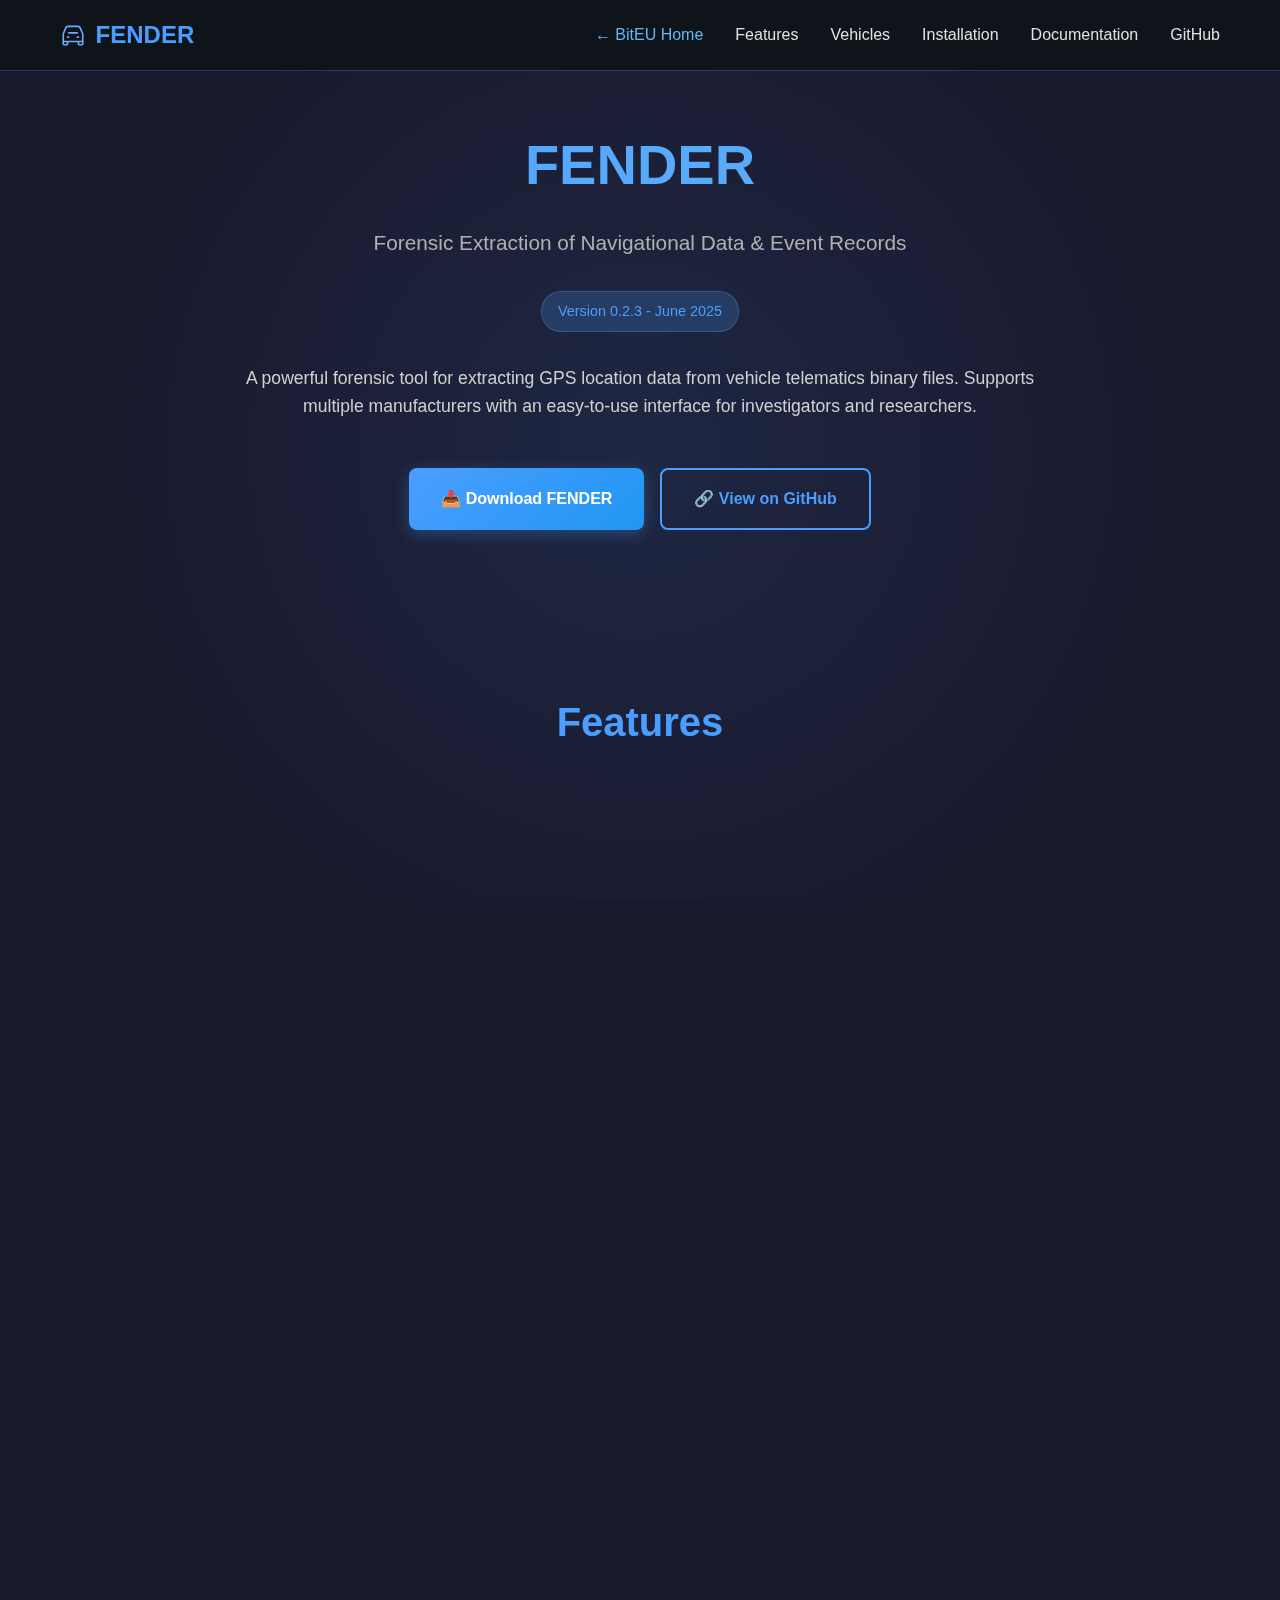
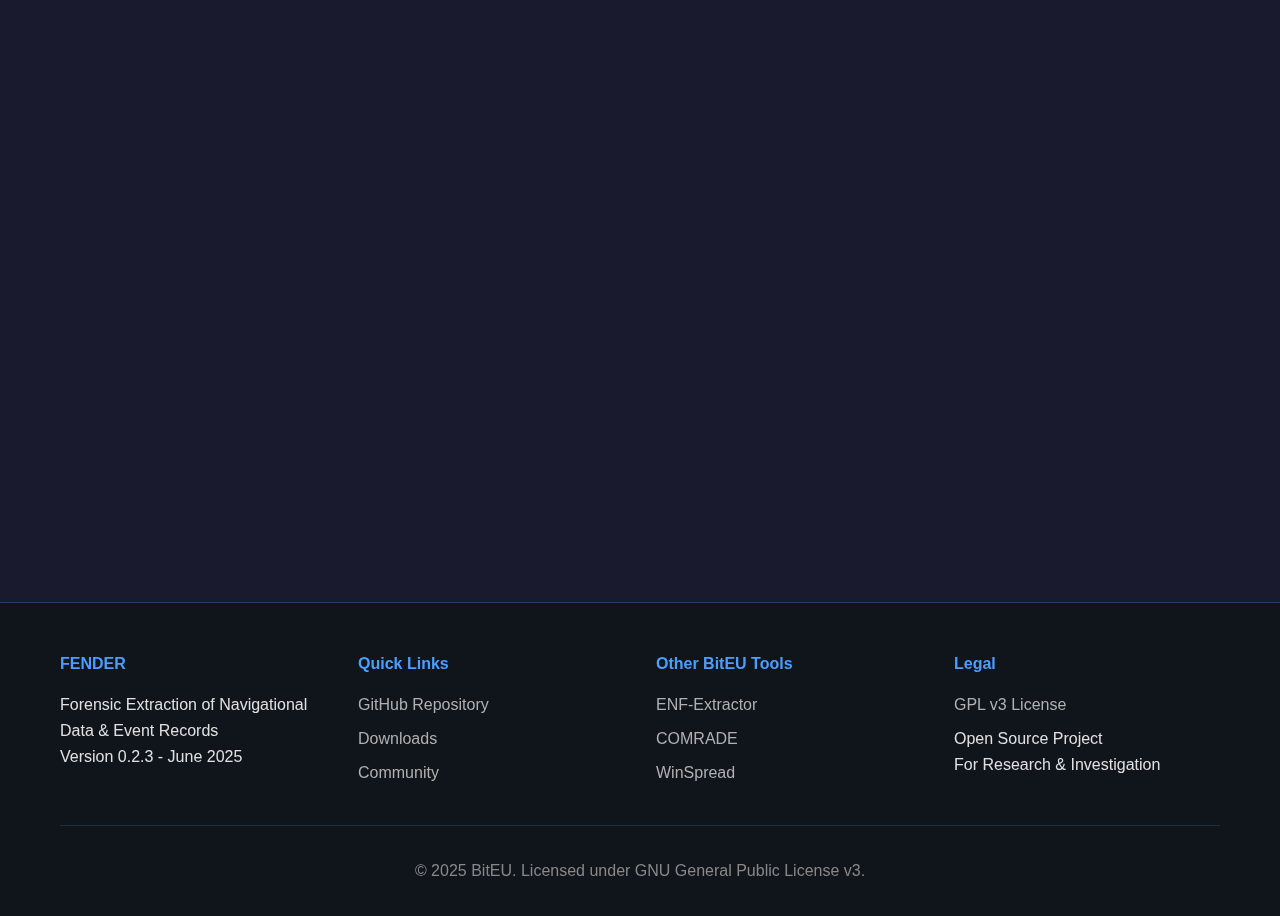
<file: fender.html>
<!DOCTYPE html>
<html lang="en">
<head>
    <meta charset="UTF-8">
    <meta name="viewport" content="width=device-width, initial-scale=1.0">
    <link rel="icon" type="image/x-icon" href="assets/car.ico">
    <title>FENDER - Forensic Vehicle Data Extraction | BitEU</title>
    <link rel="stylesheet" href="styles.css">
</head>
<body>
    <!-- Navigation -->
    <nav>
        <div class="nav-container">
            <a href="#" class="logo">
                <img src="assets/car.svg" alt="FENDER Logo">
                FENDER
            </a>
            <ul class="nav-links">
                <li><a href="index.html" class="home-link">← BitEU Home</a></li>
                <li><a href="#features">Features</a></li>
                <li><a href="#vehicles">Vehicles</a></li>
                <li><a href="#installation">Installation</a></li>
                <li><a href="#docs">Documentation</a></li>
                <li><a href="https://github.com/BitEU/FENDER" target="_blank">GitHub</a></li>
            </ul>
        </div>
    </nav>

    <!-- Hero Section -->
    <section class="hero">
        <div class="container">
            <div class="hero-content fade-in">
                <h1>FENDER</h1>
                <p class="subtitle">Forensic Extraction of Navigational Data & Event Records</p>
                <div class="version-badge">Version 0.2.3 - June 2025</div>
                <p class="hero-description">
                    A powerful forensic tool for extracting GPS location data from vehicle telematics binary files. 
                    Supports multiple manufacturers with an easy-to-use interface for investigators and researchers.
                </p>
                <div class="cta-buttons">
                    <a href="#" id="downloadBtn" class="btn btn-primary" onclick="downloadLatestRelease()">
                        📥 Download FENDER
                    </a>
                    <a href="https://github.com/BitEU/FENDER" target="_blank" class="btn btn-secondary">
                        🔗 View on GitHub
                    </a>
                </div>
            </div>
        </div>
    </section>

    <!-- Features Section -->
    <section id="features" class="features">
        <div class="container">
            <h2 class="section-title fade-in">Features</h2>
            <div class="features-grid">
                <div class="feature-card fade-in">
                    <span class="feature-icon">🚗</span>
                    <h3>Multi-Manufacturer Support</h3>
                    <p>Extract GPS data from Honda, Toyota, OnStar, Mercedes-Benz, and Stellantis vehicle systems with specialized decoders for each platform.</p>
                </div>
                <div class="feature-card fade-in">
                    <span class="feature-icon">📊</span>
                    <h3>Multiple Export Formats</h3>
                    <p>Export your findings to XLSX, JSON, and KML formats for analysis in your preferred tools or mapping applications.</p>
                </div>
                <div class="feature-card fade-in">
                    <span class="feature-icon">🖥️</span>
                    <h3>GUI & CLI Modes</h3>
                    <p>Choose between an intuitive graphical interface for ease of use or command-line interface for automation and batch processing.</p>
                </div>
                <div class="feature-card fade-in">
                    <span class="feature-icon">🔒</span>
                    <h3>Secure File Handling</h3>
                    <p>Built with forensic best practices including secure file operations, integrity verification, and comprehensive logging.</p>
                </div>
                <div class="feature-card fade-in">
                    <span class="feature-icon">🔌</span>
                    <h3>Plugin Architecture</h3>
                    <p>Modular decoder system allows for easy addition of new vehicle manufacturers and telematics systems.</p>
                </div>
                <div class="feature-card fade-in">
                    <span class="feature-icon">📍</span>
                    <h3>Comprehensive Data</h3>
                    <p>Extract latitude, longitude, timestamps, and additional metadata like speed, heading, and trip information where available.</p>
                </div>
            </div>
        </div>
    </section>

    <!-- Supported Vehicles -->
    <section id="vehicles" class="vehicles">
        <div class="container">
            <h2 class="section-title fade-in">Supported Vehicles</h2>
            <div class="vehicles-grid">
                <div class="vehicle-card fade-in">
                    <h4>Honda Motor Co</h4>
                    <p>Honda, Acura</p>
                    <span class="vehicle-status status-full">Image Support</span>
                </div>
                <div class="vehicle-card fade-in">
                    <h4>Toyota Group</h4>
                    <p>Toyota, Lexus</p>
                    <span class="vehicle-status status-full">Image Support</span>
                </div>
                <div class="vehicle-card fade-in">
                    <h4>Denso</h4>
                    <p>ECU Module in Japanese vehicles</p>
                    <span class="vehicle-status status-full">Image Support</span>
                </div>
                <div class="vehicle-card fade-in">
                    <h4>General Motors</h4>
                    <p>GMC, Chevrolet, Buick, Cadillac</p>
                    <span class="vehicle-status status-full">Image Support</span>
                </div>
                <div class="vehicle-card fade-in">
                    <h4>Mercedes-Benz</h4>
                    <p>Mercedes-Benz vehicles</p>
                    <span class="vehicle-status status-partial">Folder Support</span>
                </div>
                <div class="vehicle-card fade-in">
                    <h4>Stellantis</h4>
                    <p>Chrysler, Dodge, Ram, Jeep, Fiat</p>
                    <span class="vehicle-status status-partial">Folder Support</span>
                </div>
                <div class="vehicle-card fade-in">
                    <h4>BMW</h4>
                    <p>BMW vehicles</p>
                    <span class="vehicle-status status-partial">Folder Support</span>
                </div>
                <div class="vehicle-card fade-in">
                    <h4>More Coming Soon</h4>
                    <p>Nissan, Hyundai, Ford, VW Group, Volvo, Tesla</p>
                    <span class="vehicle-status">In Development</span>
                </div>
            </div>
        </div>
    </section>

    <!-- Installation -->
    <section id="installation" class="installation">
        <div class="container">
            <h2 class="section-title fade-in">Installation</h2>
            <div class="install-options">
                <div class="install-card fade-in">
                    <h3>🪟 Windows Users</h3>
                    <p>Download the pre-built executable for easy installation:</p>
                    <ol>
                        <li>Download FENDER.exe from the <a href="https://github.com/BitEU/FENDER/releases/latest" target="_blank">releases page</a></li>
                        <li>Double-click to run the application</li>
                        <li>If Windows Defender shows a warning, click "More info" and "Run anyway"</li>
                    </ol>
                </div>
                <div class="install-card fade-in">
                    <h3>🐍 Python Users</h3>
                    <p>Install from source for the latest features:</p>
                    <div class="code-block">
# Clone the repository
git clone https://github.com/BitEU/FENDER.git
cd FENDER

# Install dependencies
pip install -r requirements.txt

# Run FENDER
python main.py
                    </div>
                </div>
            </div>
            <div class="install-card fade-in" style="margin-top: 2rem;">
                <h3>📋 System Requirements</h3>
                <ul style="margin-left: 2rem; margin-top: 1rem;">
                    <li>Windows 10/11 (for .exe release)</li>
                    <li>Python 3.8+ (for source code)</li>
                    <li>4GB RAM minimum</li>
                    <li>500MB free disk space</li>
                </ul>
            </div>
        </div>
    </section>

    <!-- Documentation -->
    <section id="docs" class="usage">
        <div class="container">
            <h2 class="section-title fade-in">Documentation</h2>
            <div class="usage-grid">
                <div class="usage-card fade-in">
                    <h3>🚀 Quick Start</h3>
                    <p>Get up and running with FENDER in minutes:</p>
                    <ol>
                        <li>Launch FENDER GUI or CLI</li>
                        <li>Select your vehicle manufacturer</li>
                        <li>Load your binary file or folder</li>
                        <li>Choose export format (XLSX, JSON, KML)</li>
                        <li>View extracted GPS data</li>
                    </ol>
                </div>
                <div class="usage-card fade-in">
                    <h3>📚 Resources</h3>
                    <ul>
                        <li><a href="https://github.com/BitEU/FENDER/blob/main/docs/usage-tutorial.md" target="_blank">Usage Tutorial</a></li>
                        <li><a href="https://github.com/BitEU/FENDER/blob/main/docs/dev-tutorial.md" target="_blank">Developer Guide</a></li>
                        <li><a href="https://github.com/BitEU/FENDER/blob/main/readme.md" target="_blank">README</a></li>
                        <li><a href="https://github.com/BitEU/FENDER/issues" target="_blank">Report Issues</a></li>
                    </ul>
                </div>
                <div class="usage-card fade-in">
                    <h3>🔧 Advanced Features</h3>
                    <ul>
                        <li>Batch processing multiple files</li>
                        <li>Custom decoder development</li>
                        <li>Command-line automation</li>
                        <li>Integration with other tools</li>
                        <li>Forensic report generation</li>
                    </ul>
                </div>
            </div>
        </div>
    </section>

    <!-- Footer -->
    <footer>
        <div class="container">
            <div class="footer-content">
                <div class="footer-section">
                    <h4>FENDER</h4>
                    <p>Forensic Extraction of Navigational Data & Event Records</p>
                    <p>Version 0.2.3 - June 2025</p>
                </div>
                <div class="footer-section">
                    <h4>Quick Links</h4>
                    <a href="https://github.com/BitEU/FENDER">GitHub Repository</a>
                    <a href="https://github.com/BitEU/FENDER/releases">Downloads</a>
                    <a href="https://github.com/BitEU/FENDER/discussions">Community</a>
                </div>
                <div class="footer-section">
                    <h4>Other BitEU Tools</h4>
                    <a href="enf-extractor.html">ENF-Extractor</a>
                    <a href="comrade.html">COMRADE</a>
                    <a href="winspread.html">WinSpread</a>
                </div>
                <div class="footer-section">
                    <h4>Legal</h4>
                    <a href="https://github.com/BitEU/FENDER/blob/main/LICENSE">GPL v3 License</a>
                    <p>Open Source Project</p>
                    <p>For Research & Investigation</p>
                </div>
            </div>
            <div class="footer-bottom">
                <p>&copy; 2025 BitEU. Licensed under GNU General Public License v3.</p>
            </div>
        </div>
    </footer>

    <script>
        // Fade in animation on scroll
        const observerOptions = {
            threshold: 0.1,
            rootMargin: '0px 0px -50px 0px'
        };

        const observer = new IntersectionObserver((entries) => {
            entries.forEach(entry => {
                if (entry.isIntersecting) {
                    entry.target.classList.add('visible');
                }
            });
        }, observerOptions);

        // Observe all fade-in elements
        document.addEventListener('DOMContentLoaded', () => {
            const fadeElements = document.querySelectorAll('.fade-in');
            fadeElements.forEach(el => observer.observe(el));

            // Trigger first animation immediately
            setTimeout(() => {
                document.querySelector('.hero .fade-in').classList.add('visible');
            }, 200);
        });

        // Smooth scrolling for navigation links
        document.querySelectorAll('a[href^="#"]').forEach(anchor => {
            anchor.addEventListener('click', function (e) {
                e.preventDefault();
                const target = document.querySelector(this.getAttribute('href'));
                if (target) {
                    target.scrollIntoView({
                        behavior: 'smooth',
                        block: 'start'
                    });
                }
            });
        });

        // Function to download the latest release
        async function downloadLatestRelease() {
            const downloadBtn = document.getElementById('downloadBtn');
            const originalText = downloadBtn.innerHTML;
            
            try {
                // Show loading state
                downloadBtn.innerHTML = '⏳ Finding latest release...';
                downloadBtn.style.pointerEvents = 'none';
                
                // Fetch latest release info from GitHub API
                const response = await fetch('https://api.github.com/repos/BitEU/FENDER/releases/latest');
                
                if (!response.ok) {
                    throw new Error('Failed to fetch release info');
                }
                
                const releaseData = await response.json();
                
                // Find the .exe file in the assets
                const exeAsset = releaseData.assets.find(asset => 
                    asset.name.toLowerCase().endsWith('.exe')
                );
                
                if (!exeAsset) {
                    throw new Error('No executable file found in the latest release');
                }
                
                // Update button text with file info
                downloadBtn.innerHTML = `Starting Download...`;
                
                // Create a temporary link and trigger download
                const downloadLink = document.createElement('a');
                downloadLink.href = exeAsset.browser_download_url;
                downloadLink.download = exeAsset.name;
                document.body.appendChild(downloadLink);
                downloadLink.click();
                document.body.removeChild(downloadLink);
                
                // Reset button after successful download
                setTimeout(() => {
                    downloadBtn.innerHTML = '✅ Download started!';
                    setTimeout(() => {
                        downloadBtn.innerHTML = originalText;
                        downloadBtn.style.pointerEvents = 'auto';
                    }, 2000);
                }, 500);
                
            } catch (error) {
                console.error('Download error:', error);
                downloadBtn.innerHTML = '❌ Download failed';
                
                // Show error message and fallback to releases page
                setTimeout(() => {
                    downloadBtn.innerHTML = originalText;
                    downloadBtn.style.pointerEvents = 'auto';
                    // Fallback: open releases page
                    window.open('https://github.com/BitEU/FENDER/releases/latest', '_blank');
                }, 3000);
            }
        }
    </script>
</body>
</html>
</file>
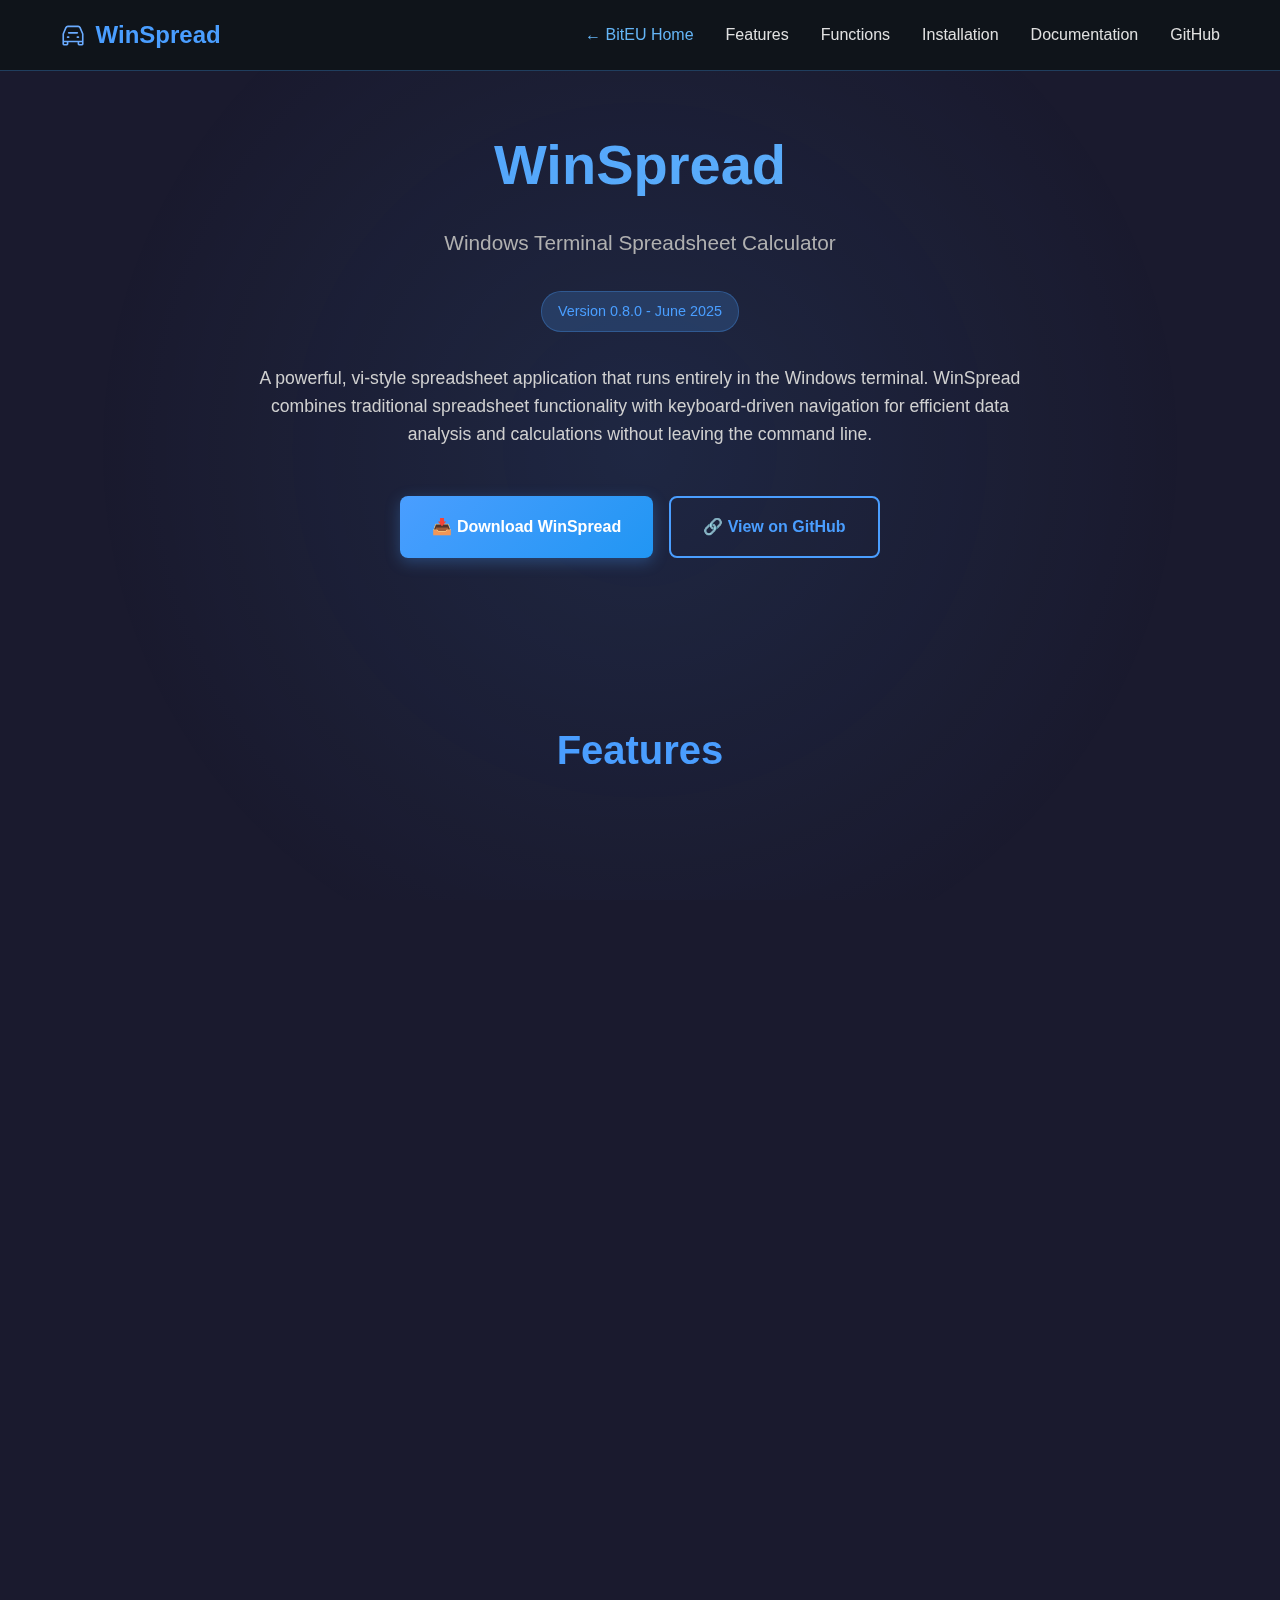
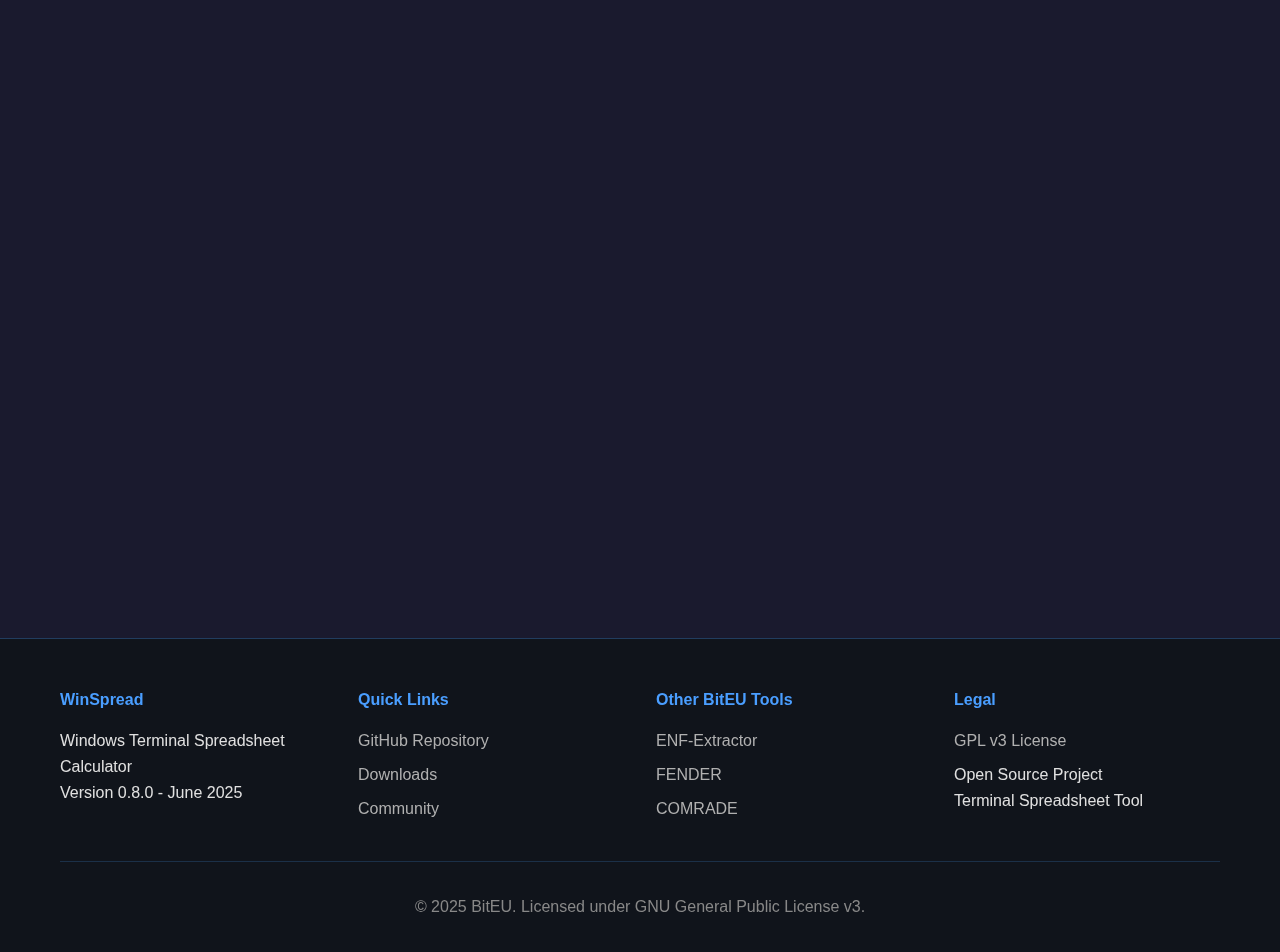
<file: winspread.html>
<!DOCTYPE html>
<html lang="en">
<head>
    <meta charset="UTF-8">
    <meta name="viewport" content="width=device-width, initial-scale=1.0">
    <link rel="icon" type="image/x-icon" href="assets/car.ico">
    <title>WinSpread - Windows Terminal Spreadsheet Calculator | BitEU</title>
    <link rel="stylesheet" href="styles.css">
</head>
<body>
    <!-- Navigation -->
    <nav>
        <div class="nav-container">
            <a href="#" class="logo">
                <img src="assets/car.svg" alt="WinSpread Logo">
                WinSpread
            </a>
            <ul class="nav-links">
                <li><a href="index.html" class="home-link">← BitEU Home</a></li>
                <li><a href="#features">Features</a></li>
                <li><a href="#functions">Functions</a></li>
                <li><a href="#installation">Installation</a></li>
                <li><a href="#docs">Documentation</a></li>
                <li><a href="https://github.com/BitEU/WinSpread" target="_blank">GitHub</a></li>
            </ul>
        </div>
    </nav>

    <!-- Hero Section -->
    <section class="hero">
        <div class="container">
            <div class="hero-content fade-in">
                <h1>WinSpread</h1>
                <p class="subtitle">Windows Terminal Spreadsheet Calculator</p>
                <div class="version-badge">Version 0.8.0 - June 2025</div>
                <p class="hero-description">
                    A powerful, vi-style spreadsheet application that runs entirely in the Windows terminal. 
                    WinSpread combines traditional spreadsheet functionality with keyboard-driven navigation 
                    for efficient data analysis and calculations without leaving the command line.
                </p>
                <div class="cta-buttons">
                    <a href="#" id="downloadBtn" class="btn btn-primary" onclick="downloadLatestRelease()">
                        📥 Download WinSpread
                    </a>
                    <a href="https://github.com/BitEU/WinSpread" target="_blank" class="btn btn-secondary">
                        🔗 View on GitHub
                    </a>
                </div>
            </div>
        </div>
    </section>

    <!-- Features Section -->
    <section id="features" class="features">
        <div class="container">
            <h2 class="section-title fade-in">Features</h2>
            <div class="features-grid">
                <div class="feature-card fade-in">
                    <span class="feature-icon">🧮</span>
                    <h3>Full Spreadsheet Capabilities</h3>
                    <p>Complete 1000 rows × 100 columns spreadsheet with real-time formula evaluation, automatic recalculation, and multiple data types support.</p>
                </div>
                <div class="feature-card fade-in">
                    <span class="feature-icon">⌨️</span>
                    <h3>Vi-Style Navigation</h3>
                    <p>Efficient keyboard-driven navigation with h/j/k/l movement, command mode, and familiar vi-style shortcuts for power users.</p>
                </div>
                <div class="feature-card fade-in">
                    <span class="feature-icon">🎨</span>
                    <h3>Professional Formatting</h3>
                    <p>Comprehensive formatting options including currency, percentage, date/time formats, cell colors, and dynamic column/row resizing.</p>
                </div>
                <div class="feature-card fade-in">
                    <span class="feature-icon">📊</span>
                    <h3>Built-in Functions</h3>
                    <p>Extensive function library including SUM, AVG, MAX, MIN, MEDIAN, IF, VLOOKUP, POWER, and mathematical operators for complex calculations.</p>
                </div>
                <div class="feature-card fade-in">
                    <span class="feature-icon">📁</span>
                    <h3>CSV Integration</h3>
                    <p>Seamless CSV import/export with two modes: flatten for calculated values or preserve for formula backup and sharing.</p>
                </div>
                <div class="feature-card fade-in">
                    <span class="feature-icon">📈</span>
                    <h3>Terminal Charts</h3>
                    <p>Generate ASCII charts including line, bar, pie, and scatter charts directly in the terminal for instant data visualization.</p>
                </div>
            </div>
        </div>
    </section>

    <!-- Functions Section -->
    <section id="functions" class="vehicles">
        <div class="container">
            <h2 class="section-title fade-in">Supported Functions</h2>
            <div class="vehicles-grid">
                <div class="vehicle-card fade-in">
                    <h4>Mathematical Functions</h4>
                    <p>SUM, AVG, MAX, MIN, MEDIAN, MODE, POWER</p>
                    <span class="vehicle-status status-full">Full Support</span>
                </div>
                <div class="vehicle-card fade-in">
                    <h4>Conditional Logic</h4>
                    <p>IF function with comparison operators</p>
                    <span class="vehicle-status status-full">Full Support</span>
                </div>
                <div class="vehicle-card fade-in">
                    <h4>Lookup Functions</h4>
                    <p>VLOOKUP with exact and approximate matching</p>
                    <span class="vehicle-status status-full">Full Support</span>
                </div>
                <div class="vehicle-card fade-in">
                    <h4>Range Operations</h4>
                    <p>A1:A10, B1:C5 range notation support</p>
                    <span class="vehicle-status status-full">Full Support</span>
                </div>
                <div class="vehicle-card fade-in">
                    <h4>Data Formatting</h4>
                    <p>Currency, percentage, date/time, colors</p>
                    <span class="vehicle-status status-full">Full Support</span>
                </div>
                <div class="vehicle-card fade-in">
                    <h4>Copy/Paste Operations</h4>
                    <p>Internal and external clipboard support</p>
                    <span class="vehicle-status status-full">Full Support</span>
                </div>
            </div>
        </div>
    </section>

    <!-- Installation -->
    <section id="installation" class="installation">
        <div class="container">
            <h2 class="section-title fade-in">Installation</h2>
            <div class="install-options">
                <div class="install-card fade-in">
                    <h3>🪟 Windows Executable</h3>
                    <p>Download the pre-built executable for instant use:</p>
                    <ol>
                        <li>Download wtsc.exe from the <a href="https://github.com/BitEU/WinSpread/releases/latest" target="_blank">releases page</a></li>
                        <li>Place the executable in your preferred directory</li>
                        <li>Run from command prompt or PowerShell: <code>wtsc.exe</code></li>
                    </ol>
                </div>
                <div class="install-card fade-in">
                    <h3>🔨 Build from Source</h3>
                    <p>Compile the latest version yourself:</p>
                    <div class="code-block">
# Clone the repository
git clone https://github.com/BitEU/WinSpread.git
cd WinSpread

# Build using provided script
.\build.bat

# Run the application
.\wtsc.exe
                    </div>
                </div>
            </div>
            <div class="install-card fade-in" style="margin-top: 2rem;">
                <h3>📋 System Requirements</h3>
                <ul style="margin-left: 2rem; margin-top: 1rem;">
                    <li>Windows 10/11 or Windows Server 2016+</li>
                    <li>Visual Studio Build Tools (for building from source)</li>
                    <li>Terminal/Command Prompt support</li>
                    <li>2GB RAM minimum</li>
                    <li>100MB free disk space</li>
                </ul>
            </div>
        </div>
    </section>

    <!-- Documentation -->
    <section id="docs" class="usage">
        <div class="container">
            <h2 class="section-title fade-in">Documentation</h2>
            <div class="usage-grid">
                <div class="usage-card fade-in">
                    <h3>🚀 Quick Start</h3>
                    <p>Basic navigation and data entry:</p>
                    <ul>
                        <li><strong>h/j/k/l</strong> - Move left/down/up/right</li>
                        <li><strong>=</strong> - Enter formula mode</li>
                        <li><strong>"</strong> - Enter text mode</li>
                        <li><strong>:</strong> - Enter command mode</li>
                        <li><strong>Ctrl+C/V</strong> - Copy/paste cells</li>
                        <li><strong>x</strong> - Clear current cell</li>
                    </ul>
                </div>
                <div class="usage-card fade-in">
                    <h3>📊 Data Management</h3>
                    <ul>
                        <li><strong>:savecsv filename</strong> - Save to CSV</li>
                        <li><strong>:loadcsv filename</strong> - Load from CSV</li>
                        <li><strong>Ctrl+Shift+1-5</strong> - Apply formatting</li>
                        <li><strong>Alt+Arrows</strong> - Resize columns/rows</li>
                        <li><strong>:clrtx color</strong> - Set text color</li>
                        <li><strong>:clrbg color</strong> - Set background color</li>
                    </ul>
                </div>
                <div class="usage-card fade-in">
                    <h3>📚 Resources</h3>
                    <ul>
                        <li><a href="https://github.com/BitEU/WinSpread/blob/main/README.md" target="_blank">Complete User Guide</a></li>
                        <li><a href="https://github.com/BitEU/WinSpread/releases" target="_blank">Download Latest Release</a></li>
                        <li><a href="https://github.com/BitEU/WinSpread/issues" target="_blank">Report Issues</a></li>
                        <li><a href="https://github.com/BitEU/WinSpread/discussions" target="_blank">Community Discussions</a></li>
                    </ul>
                </div>
            </div>
        </div>
    </section>

    <!-- Footer -->
    <footer>
        <div class="container">
            <div class="footer-content">
                <div class="footer-section">
                    <h4>WinSpread</h4>
                    <p>Windows Terminal Spreadsheet Calculator</p>
                    <p>Version 0.8.0 - June 2025</p>
                </div>
                <div class="footer-section">
                    <h4>Quick Links</h4>
                    <a href="https://github.com/BitEU/WinSpread">GitHub Repository</a>
                    <a href="https://github.com/BitEU/WinSpread/releases">Downloads</a>
                    <a href="https://github.com/BitEU/WinSpread/discussions">Community</a>
                </div>
                <div class="footer-section">
                    <h4>Other BitEU Tools</h4>
                    <a href="enf-extractor.html">ENF-Extractor</a>
                    <a href="fender.html">FENDER</a>
                    <a href="comrade.html">COMRADE</a>
                </div>
                <div class="footer-section">
                    <h4>Legal</h4>
                    <a href="https://github.com/BitEU/WinSpread/blob/main/LICENSE">GPL v3 License</a>
                    <p>Open Source Project</p>
                    <p>Terminal Spreadsheet Tool</p>
                </div>
            </div>
            <div class="footer-bottom">
                <p>&copy; 2025 BitEU. Licensed under GNU General Public License v3.</p>
            </div>
        </div>
    </footer>

    <script>
        // Fade in animation on scroll
        const observerOptions = {
            threshold: 0.1,
            rootMargin: '0px 0px -50px 0px'
        };

        const observer = new IntersectionObserver((entries) => {
            entries.forEach(entry => {
                if (entry.isIntersecting) {
                    entry.target.classList.add('visible');
                }
            });
        }, observerOptions);

        // Observe all fade-in elements
        document.addEventListener('DOMContentLoaded', () => {
            const fadeElements = document.querySelectorAll('.fade-in');
            fadeElements.forEach(el => observer.observe(el));

            // Trigger first animation immediately
            setTimeout(() => {
                document.querySelector('.hero .fade-in').classList.add('visible');
            }, 200);
        });

        // Smooth scrolling for navigation links
        document.querySelectorAll('a[href^="#"]').forEach(anchor => {
            anchor.addEventListener('click', function (e) {
                e.preventDefault();
                const target = document.querySelector(this.getAttribute('href'));
                if (target) {
                    target.scrollIntoView({
                        behavior: 'smooth',
                        block: 'start'
                    });
                }
            });
        });

        // Function to download the latest release
        async function downloadLatestRelease() {
            const downloadBtn = document.getElementById('downloadBtn');
            const originalText = downloadBtn.innerHTML;
            
            try {
                // Show loading state
                downloadBtn.innerHTML = '⏳ Finding latest release...';
                downloadBtn.style.pointerEvents = 'none';
                
                // Fetch latest release info from GitHub API
                const response = await fetch('https://api.github.com/repos/BitEU/WinSpread/releases/latest');
                
                if (!response.ok) {
                    throw new Error('Failed to fetch release info');
                }
                
                const releaseData = await response.json();
                
                // Find the .exe file in the assets
                const exeAsset = releaseData.assets.find(asset => 
                    asset.name.toLowerCase().endsWith('.exe')
                );
                
                if (!exeAsset) {
                    throw new Error('No executable file found in the latest release');
                }
                
                // Update button text with file info
                downloadBtn.innerHTML = `Starting Download...`;
                
                // Create a temporary link and trigger download
                const downloadLink = document.createElement('a');
                downloadLink.href = exeAsset.browser_download_url;
                downloadLink.download = exeAsset.name;
                document.body.appendChild(downloadLink);
                downloadLink.click();
                document.body.removeChild(downloadLink);
                
                // Reset button after successful download
                setTimeout(() => {
                    downloadBtn.innerHTML = '✅ Download started!';
                    setTimeout(() => {
                        downloadBtn.innerHTML = originalText;
                        downloadBtn.style.pointerEvents = 'auto';
                    }, 2000);
                }, 500);
                
            } catch (error) {
                console.error('Download error:', error);
                downloadBtn.innerHTML = '❌ Download failed';
                
                // Show error message and fallback to releases page
                setTimeout(() => {
                    downloadBtn.innerHTML = originalText;
                    downloadBtn.style.pointerEvents = 'auto';
                    // Fallback: open releases page
                    window.open('https://github.com/BitEU/WinSpread/releases/latest', '_blank');
                }, 3000);
            }
        }
    </script>
</body>
</html>
</file>
<file: styles.css>
/* BitEU Shared Styles - styles.css */

/* Reset and Base Styles */
* {
    margin: 0;
    padding: 0;
    box-sizing: border-box;
}

body {
    font-family: 'Segoe UI', Tahoma, Geneva, Verdana, sans-serif;
    line-height: 1.6;
    color: #e0e0e0;
    background: #1a1a2e;
    min-height: 100vh;
    position: relative;
    display: flex;
    flex-direction: column;
}

body::before {
    content: '';
    position: fixed;
    top: 0;
    left: 0;
    right: 0;
    bottom: 0;
    background: radial-gradient(circle at 50% 50%, rgba(74, 158, 255, 0.1) 0%, transparent 70%);
    pointer-events: none;
    z-index: 0;
}

.container {
    max-width: 1200px;
    margin: 0 auto;
    padding: 0 20px;
    position: relative;
    z-index: 2;
}

/* Navigation */
nav {
    position: fixed;
    top: 0;
    width: 100%;
    background: rgba(15, 20, 25, 0.95);
    backdrop-filter: blur(10px);
    z-index: 1001;
    padding: 1rem 0;
    border-bottom: 1px solid rgba(74, 158, 255, 0.3);
}

.nav-container {
    max-width: 1200px;
    margin: 0 auto;
    padding: 0 20px;
    display: flex;
    justify-content: space-between;
    align-items: center;
}

.logo {
    font-size: 1.5rem;
    font-weight: bold;
    color: #4a9eff;
    text-decoration: none;
    display: flex;
    align-items: center;
    gap: 10px;
}

.logo img {
    width: 1.6rem;
    height: 1.6rem;
    filter: invert(45%) sepia(100%) saturate(1000%) hue-rotate(200deg) brightness(120%);
}

.nav-links {
    display: flex;
    list-style: none;
    gap: 2rem;
}

.nav-links a {
    color: #e0e0e0;
    text-decoration: none;
    transition: color 0.3s ease;
    font-weight: 500;
}

.nav-links a:hover {
    color: #4a9eff;
}

.nav-links .home-link {
    color: #64b5f6;
}

/* Hero Section */
.hero {
    padding: 120px 0 80px;
    text-align: center;
    position: relative;
}

.hero-content {
    position: relative;
    z-index: 2;
}

.hero h1 {
    font-size: 3.5rem;
    margin-bottom: 1rem;
    background: linear-gradient(135deg, #4a9eff 0%, #64b5f6 100%);
    -webkit-background-clip: text;
    -webkit-text-fill-color: transparent;
    background-clip: text;
}

.hero .subtitle {
    font-size: 1.3rem;
    margin-bottom: 2rem;
    color: #b0b0b0;
    max-width: 600px;
    margin-left: auto;
    margin-right: auto;
}

.hero-description {
    font-size: 1.1rem;
    margin-bottom: 3rem;
    color: #d0d0d0;
    max-width: 800px;
    margin-left: auto;
    margin-right: auto;
}

/* Version Badge */
.version-badge {
    display: inline-block;
    padding: 0.5rem 1rem;
    background: rgba(74, 158, 255, 0.2);
    border: 1px solid rgba(74, 158, 255, 0.3);
    border-radius: 20px;
    font-size: 0.9rem;
    margin-bottom: 2rem;
    color: #4a9eff;
}

/* Buttons */
.cta-buttons {
    display: flex;
    gap: 1rem;
    justify-content: center;
    flex-wrap: wrap;
}

.btn {
    padding: 1rem 2rem;
    border: none;
    border-radius: 8px;
    font-size: 1rem;
    font-weight: 600;
    text-decoration: none;
    cursor: pointer;
    transition: all 0.3s ease;
    display: inline-flex;
    align-items: center;
    gap: 0.5rem;
}

.btn-primary {
    background: linear-gradient(135deg, #4a9eff 0%, #2196f3 100%);
    color: white;
    box-shadow: 0 4px 15px rgba(74, 158, 255, 0.3);
}

.btn-primary:hover {
    transform: translateY(-2px);
    box-shadow: 0 8px 25px rgba(74, 158, 255, 0.4);
}

.btn-secondary {
    background: transparent;
    color: #4a9eff;
    border: 2px solid #4a9eff;
}

.btn-secondary:hover {
    background: #4a9eff;
    color: white;
    transform: translateY(-2px);
}

/* Sections */
.section-title {
    text-align: center;
    font-size: 2.5rem;
    margin-bottom: 3rem;
    color: #4a9eff;
}

/* Features Section */
.features {
    padding: 80px 0;
    position: relative;
}

.features-grid {
    display: grid;
    grid-template-columns: repeat(auto-fit, minmax(300px, 1fr));
    gap: 2rem;
    margin-top: 3rem;
}

.feature-card {
    background: rgba(255, 255, 255, 0.05);
    padding: 2rem;
    border-radius: 12px;
    border: 1px solid rgba(74, 158, 255, 0.2);
    transition: transform 0.3s ease, border-color 0.3s ease;
    backdrop-filter: blur(10px);
}

.feature-card:hover {
    transform: translateY(-5px);
    border-color: rgba(74, 158, 255, 0.5);
}

.feature-icon {
    font-size: 2.5rem;
    margin-bottom: 1rem;
    display: block;
}

.feature-card h3 {
    color: #4a9eff;
    margin-bottom: 1rem;
    font-size: 1.3rem;
}

/* Tools Section (Homepage) */
.tools {
    padding: 80px 0;
    position: relative;
}

.tools-grid {
    display: flex;
    flex-wrap: wrap;
    gap: 2rem;
    margin-top: 3rem;
    justify-content: center;
}

.tool-card {
    background: rgba(255, 255, 255, 0.05);
    padding: 2rem;
    border-radius: 12px;
    border: 1px solid rgba(74, 158, 255, 0.2);
    transition: transform 0.3s ease, border-color 0.3s ease;
    backdrop-filter: blur(10px);
    text-decoration: none;
    color: inherit;
    display: flex;
    flex-direction: column;
    flex: 0 1 calc(33.333% - 1.5rem);
    min-width: 300px;
    max-width: 380px;
}

.tool-card:hover {
    transform: translateY(-5px);
    border-color: rgba(74, 158, 255, 0.5);
}

.tool-icon {
    font-size: 3rem;
    margin-bottom: 1rem;
    display: block;
}

.tool-card h3 {
    color: #4a9eff;
    margin-bottom: 0.5rem;
    font-size: 1.5rem;
}

.tool-card p {
    flex-grow: 1;
    margin-bottom: 1.5rem;
}

.tool-buttons {
    display: flex;
    gap: 1rem;
    margin-top: auto;
}

.btn-download,
.btn-read {
    flex: 1;
    padding: 0.75rem 1.5rem;
    border-radius: 8px;
    text-decoration: none;
    text-align: center;
    font-weight: 600;
    transition: all 0.3s ease;
    cursor: pointer;
}

.btn-download {
    background: linear-gradient(135deg, #4a9eff 0%, #2196f3 100%);
    color: white;
    box-shadow: 0 4px 15px rgba(74, 158, 255, 0.3);
}

.btn-download:hover {
    transform: translateY(-2px);
    box-shadow: 0 8px 25px rgba(74, 158, 255, 0.4);
}

.btn-read {
    background: transparent;
    color: #4a9eff;
    border: 2px solid #4a9eff;
}

.btn-read:hover {
    background: #4a9eff;
    color: white;
    transform: translateY(-2px);
}

.tool-tag {
    display: inline-block;
    padding: 0.3rem 0.8rem;
    border-radius: 20px;
    font-size: 0.8rem;
    font-weight: 600;
    margin-top: 1rem;
    background: rgba(74, 158, 255, 0.2);
    color: #4a9eff;
    border: 1px solid rgba(74, 158, 255, 0.3);
}

/* Vehicles Section */
.vehicles {
    padding: 80px 0;
}

.vehicles-grid {
    display: grid;
    grid-template-columns: repeat(auto-fit, minmax(250px, 1fr));
    gap: 1.5rem;
    margin-top: 3rem;
}

.vehicle-card {
    background: linear-gradient(135deg, rgba(74, 158, 255, 0.1) 0%, rgba(33, 150, 243, 0.05) 100%);
    padding: 1.5rem;
    border-radius: 10px;
    border: 1px solid rgba(74, 158, 255, 0.3);
    text-align: center;
    transition: all 0.3s ease;
}

.vehicle-card:hover {
    transform: scale(1.05);
    border-color: rgba(74, 158, 255, 0.6);
}

.vehicle-card h4 {
    color: #4a9eff;
    margin-bottom: 0.5rem;
    font-size: 1.2rem;
}

.vehicle-status {
    display: inline-block;
    padding: 0.3rem 0.8rem;
    border-radius: 20px;
    font-size: 0.8rem;
    font-weight: 600;
    margin-top: 0.5rem;
}

.status-full {
    background: rgba(76, 175, 80, 0.2);
    color: #4caf50;
    border: 1px solid rgba(76, 175, 80, 0.3);
}

.status-partial {
    background: rgba(139, 195, 74, 0.2);
    color: #a3c34a;
    border: 1px solid rgba(139, 195, 74, 0.3);
}

/* Installation Section */
.installation {
    padding: 80px 0;
    background: rgba(26, 26, 46, 0.3);
}

.install-options {
    display: grid;
    grid-template-columns: repeat(auto-fit, minmax(350px, 1fr));
    gap: 2rem;
    margin-top: 3rem;
}

.install-card {
    background: rgba(255, 255, 255, 0.05);
    padding: 2rem;
    border-radius: 12px;
    border: 1px solid rgba(74, 158, 255, 0.2);
}

.install-card h3 {
    color: #4a9eff;
    margin-bottom: 1rem;
    font-size: 1.3rem;
}

.install-card ol, .install-card ul {
    margin: 1rem 0;
    padding-left: 1rem;
    color: #e0e0e0;
}

.install-card li {
    margin-bottom: 0.5rem;
    line-height: 1.6;
}

.code-block {
    background: rgba(0, 0, 0, 0.3);
    padding: 1rem;
    border-radius: 6px;
    border-left: 3px solid #4a9eff;
    font-family: 'Courier New', monospace;
    margin: 1rem 0;
    overflow-x: auto;
    white-space: pre-wrap;
}

/* Usage Section */
.usage {
    padding: 80px 0;
}

.usage-grid {
    display: grid;
    grid-template-columns: repeat(auto-fit, minmax(300px, 1fr));
    gap: 2rem;
    margin-top: 3rem;
}

.usage-card {
    background: rgba(255, 255, 255, 0.05);
    padding: 2rem;
    border-radius: 12px;
    border: 1px solid rgba(74, 158, 255, 0.2);
}

.usage-card h3 {
    color: #4a9eff;
    margin-bottom: 1rem;
}

/* About Section */
.about {
    padding: 80px 0;
}

.about-content {
    max-width: 800px;
    margin: 0 auto;
    text-align: center;
}

.about-content p {
    font-size: 1.1rem;
    margin-bottom: 2rem;
    color: #d0d0d0;
}

/* Stats Grid */
.stats-grid {
    display: grid;
    grid-template-columns: repeat(auto-fit, minmax(200px, 1fr));
    gap: 2rem;
    margin-top: 3rem;
}

.stat-card {
    background: linear-gradient(135deg, rgba(74, 158, 255, 0.1) 0%, rgba(33, 150, 243, 0.05) 100%);
    padding: 2rem;
    border-radius: 10px;
    border: 1px solid rgba(74, 158, 255, 0.3);
    text-align: center;
}

.stat-number {
    font-size: 2.5rem;
    color: #4a9eff;
    font-weight: bold;
    margin-bottom: 0.5rem;
}

.stat-label {
    color: #b0b0b0;
}

/* Contact Section */
.contact {
    padding: 80px 0;
    background: rgba(26, 26, 46, 0.3);
}

.contact-content {
    text-align: center;
    max-width: 600px;
    margin: 0 auto;
}

.contact-links {
    display: flex;
    gap: 2rem;
    justify-content: center;
    margin-top: 2rem;
    flex-wrap: wrap;
}

.contact-link {
    display: inline-flex;
    align-items: center;
    gap: 0.5rem;
    padding: 1rem 2rem;
    background: transparent;
    color: #4a9eff;
    border: 2px solid #4a9eff;
    border-radius: 8px;
    text-decoration: none;
    font-weight: 600;
    transition: all 0.3s ease;
}

.contact-link:hover {
    background: #4a9eff;
    color: white;
    transform: translateY(-2px);
}

/* Footer */
footer {
    background: rgba(15, 20, 25, 0.9);
    padding: 3rem 0 2rem;
    border-top: 1px solid rgba(74, 158, 255, 0.3);
    margin-top: auto;
}

.footer-content {
    display: grid;
    grid-template-columns: repeat(auto-fit, minmax(250px, 1fr));
    gap: 2rem;
}

.footer-section h4 {
    color: #4a9eff;
    margin-bottom: 1rem;
}

.footer-section a {
    color: #b0b0b0;
    text-decoration: none;
    transition: color 0.3s ease;
    display: block;
    margin-bottom: 0.5rem;
}

.footer-section a:hover {
    color: #4a9eff;
}

.footer-bottom {
    text-align: center;
    margin-top: 2rem;
    padding-top: 2rem;
    border-top: 1px solid rgba(74, 158, 255, 0.2);
    color: #888;
}

/* Responsive */
@media (max-width: 768px) {
    .nav-links {
        display: none;
    }

    .hero h1 {
        font-size: 2.5rem;
    }

    .hero .subtitle {
        font-size: 1.1rem;
    }

    .cta-buttons {
        flex-direction: column;
        align-items: center;
    }

    .features-grid,
    .vehicles-grid,
    .install-options,
    .tools-grid,
    .usage-grid {
        grid-template-columns: 1fr;
    }

    .stats-grid {
        grid-template-columns: 1fr;
    }
}

/* Smooth scrolling */
html {
    scroll-behavior: smooth;
}

/* Loading animation */
.fade-in {
    opacity: 0;
    transform: translateY(30px);
    transition: opacity 0.6s ease, transform 0.6s ease;
}

.fade-in.visible {
    opacity: 1;
    transform: translateY(0);
}

/* Highlight Box */
.highlight-box {
    background: linear-gradient(135deg, rgba(74, 158, 255, 0.1) 0%, rgba(33, 150, 243, 0.05) 100%);
    border: 1px solid rgba(74, 158, 255, 0.3);
    border-radius: 8px;
    padding: 1.5rem;
    margin: 2rem 0;
}

.highlight-box h4 {
    color: #4a9eff;
    margin-bottom: 0.5rem;
}

/* Examples Section */
.examples {
    padding: 80px 0;
    background: rgba(26, 26, 46, 0.5);
}

.example-grid {
    display: grid;
    grid-template-columns: repeat(auto-fit, minmax(350px, 1fr));
    gap: 2rem;
    margin-top: 3rem;
}

.example-card {
    background: rgba(255, 255, 255, 0.05);
    padding: 2rem;
    border-radius: 12px;
    border: 1px solid rgba(74, 158, 255, 0.2);
}

.example-card h3 {
    color: #4a9eff;
    margin-bottom: 1rem;
}

/* Key Bindings Table */
.keybindings-table {
    background: rgba(255, 255, 255, 0.05);
    border-radius: 8px;
    overflow: hidden;
    margin: 2rem 0;
}

.keybindings-table table {
    width: 100%;
    border-collapse: collapse;
}

.keybindings-table th {
    background: rgba(74, 158, 255, 0.2);
    color: #4a9eff;
    padding: 1rem;
    text-align: left;
}

.keybindings-table td {
    padding: 0.75rem 1rem;
    border-bottom: 1px solid rgba(74, 158, 255, 0.1);
}

.keybindings-table code {
    background: rgba(0, 0, 0, 0.3);
    padding: 0.2rem 0.5rem;
    border-radius: 4px;
    font-family: 'Courier New', monospace;
}
</file>
